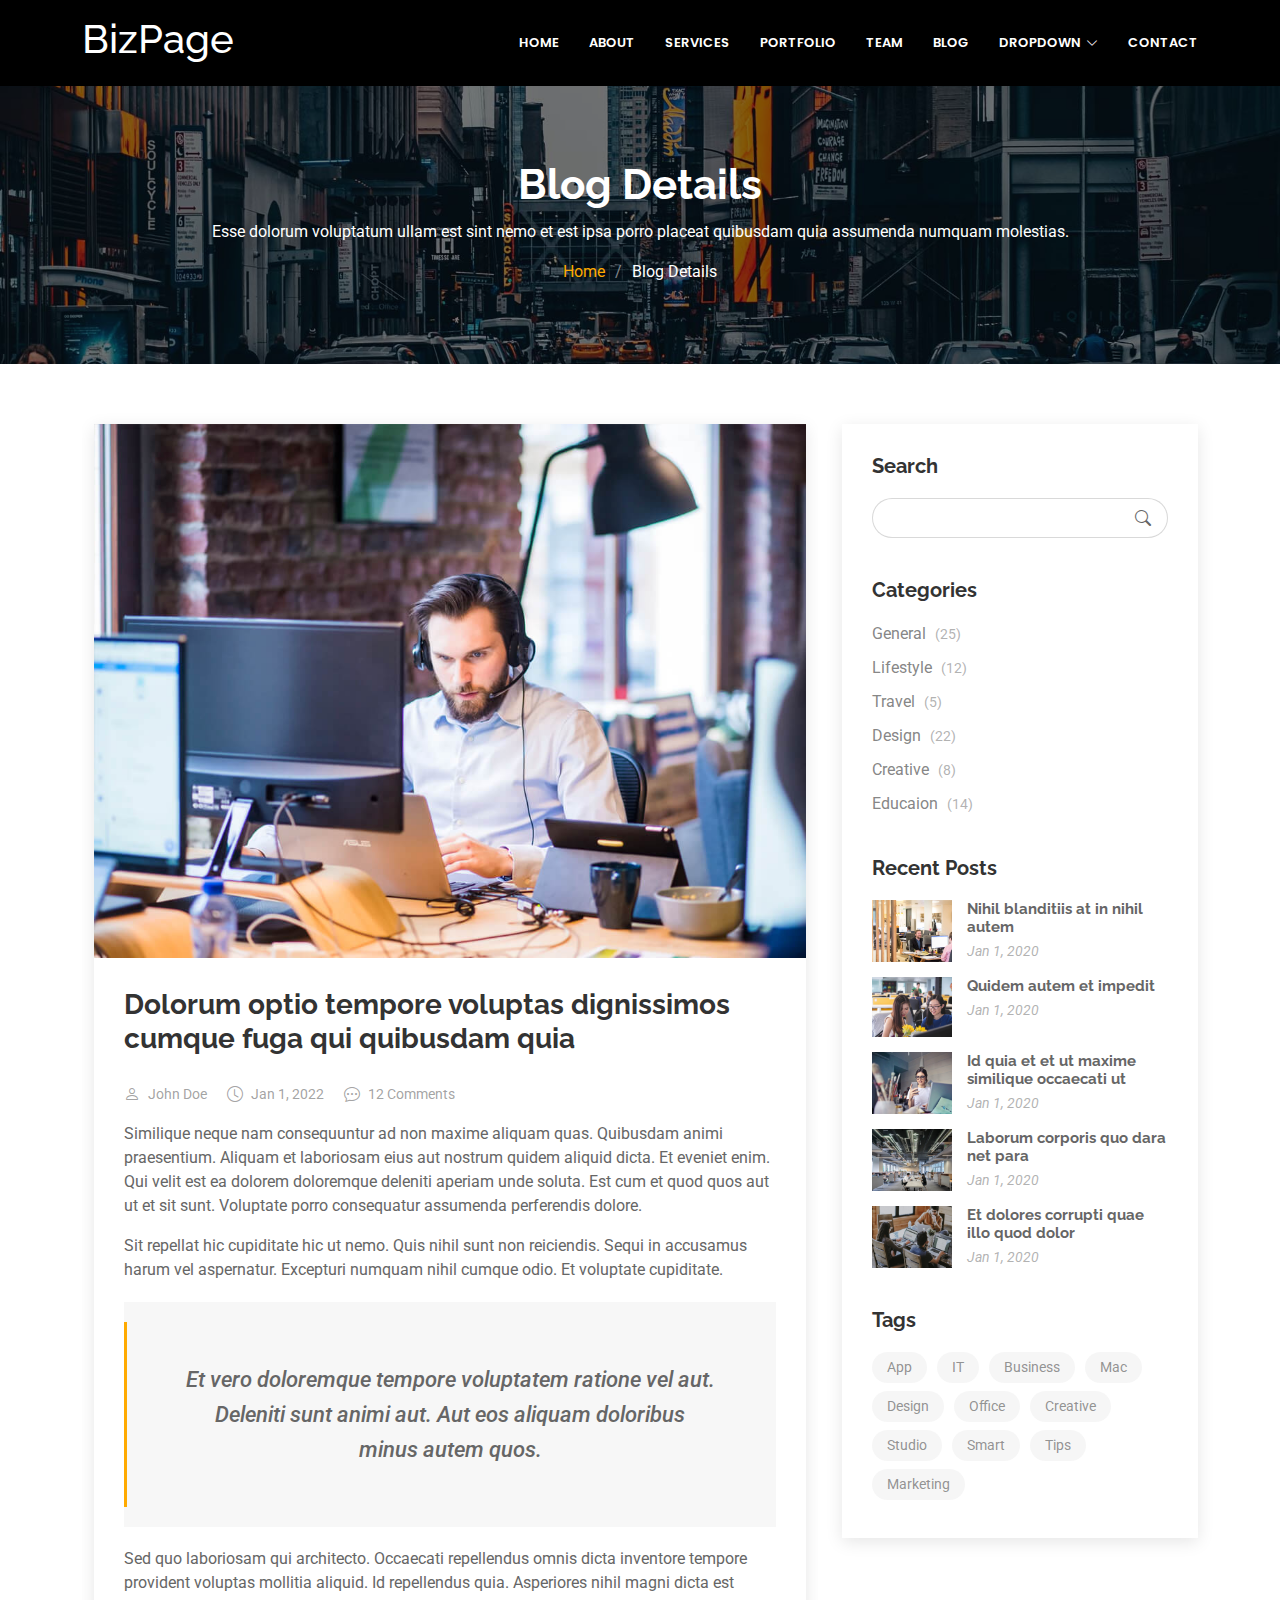
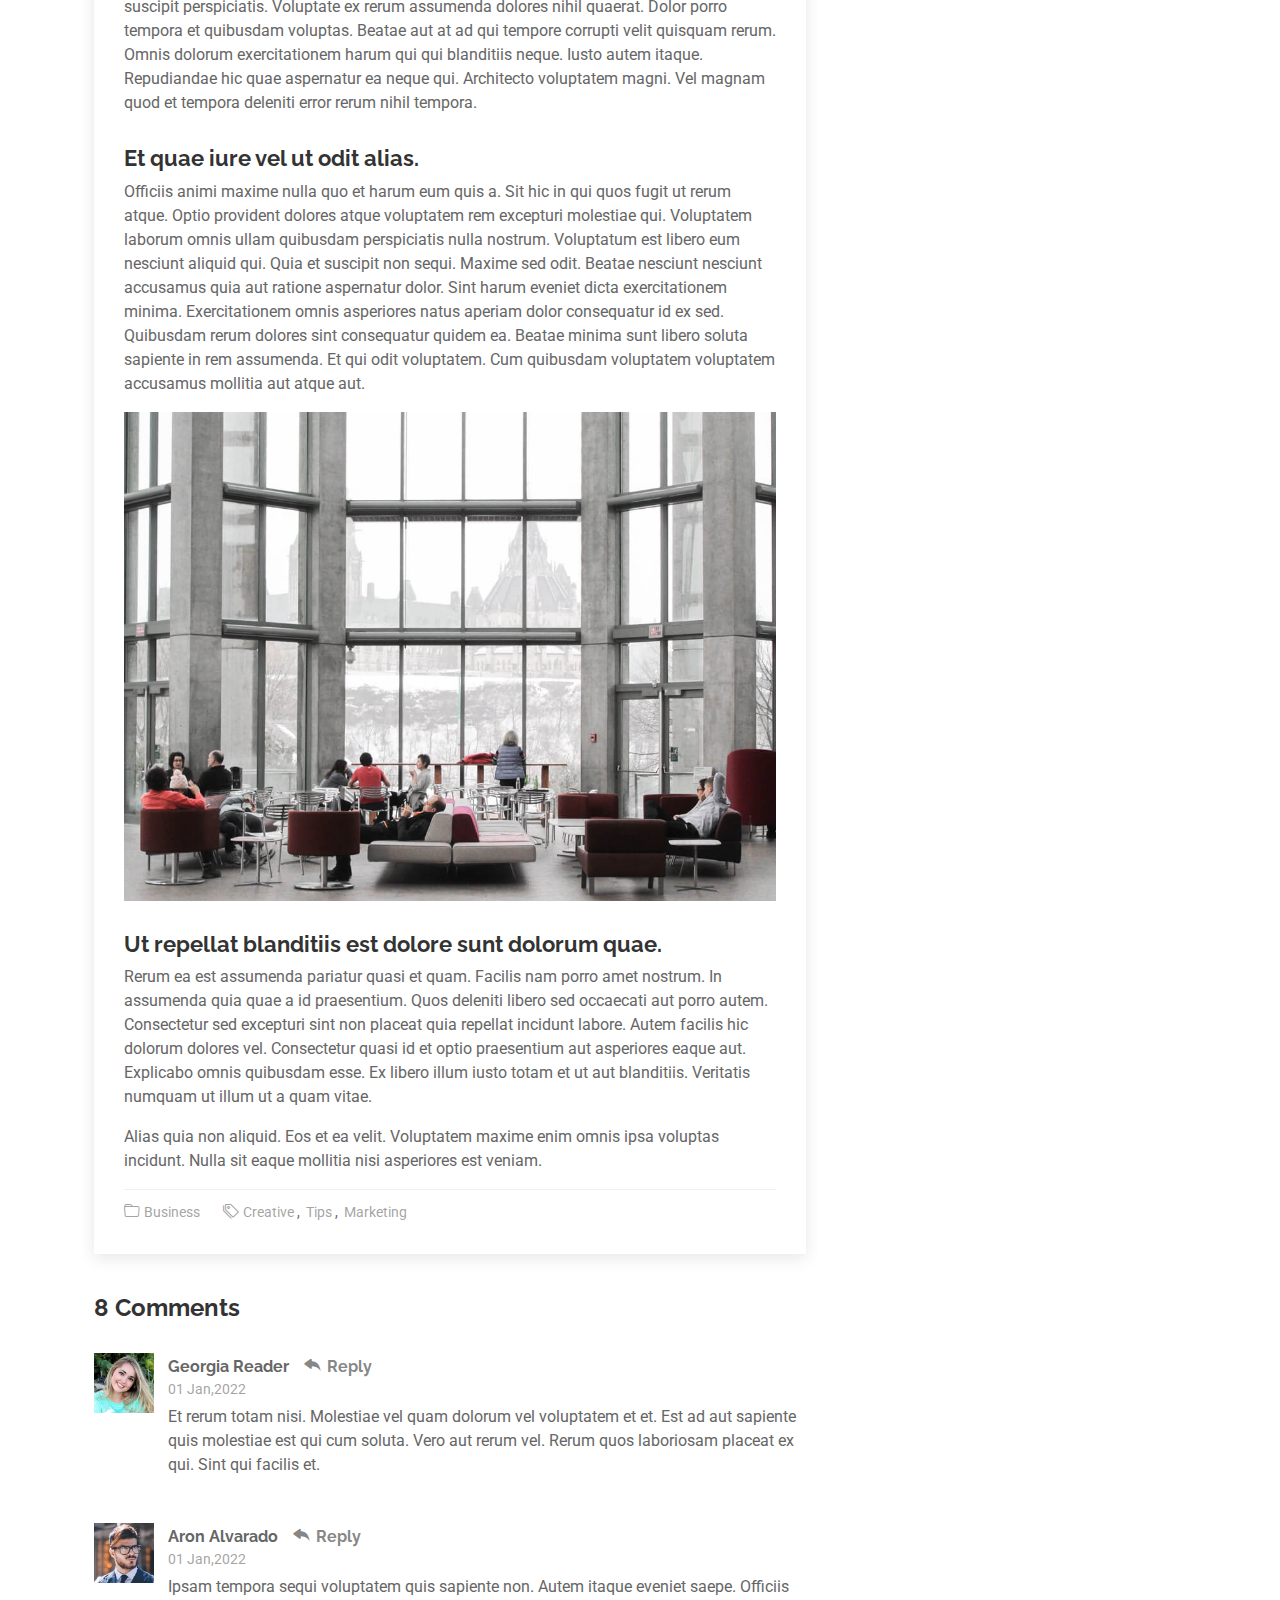
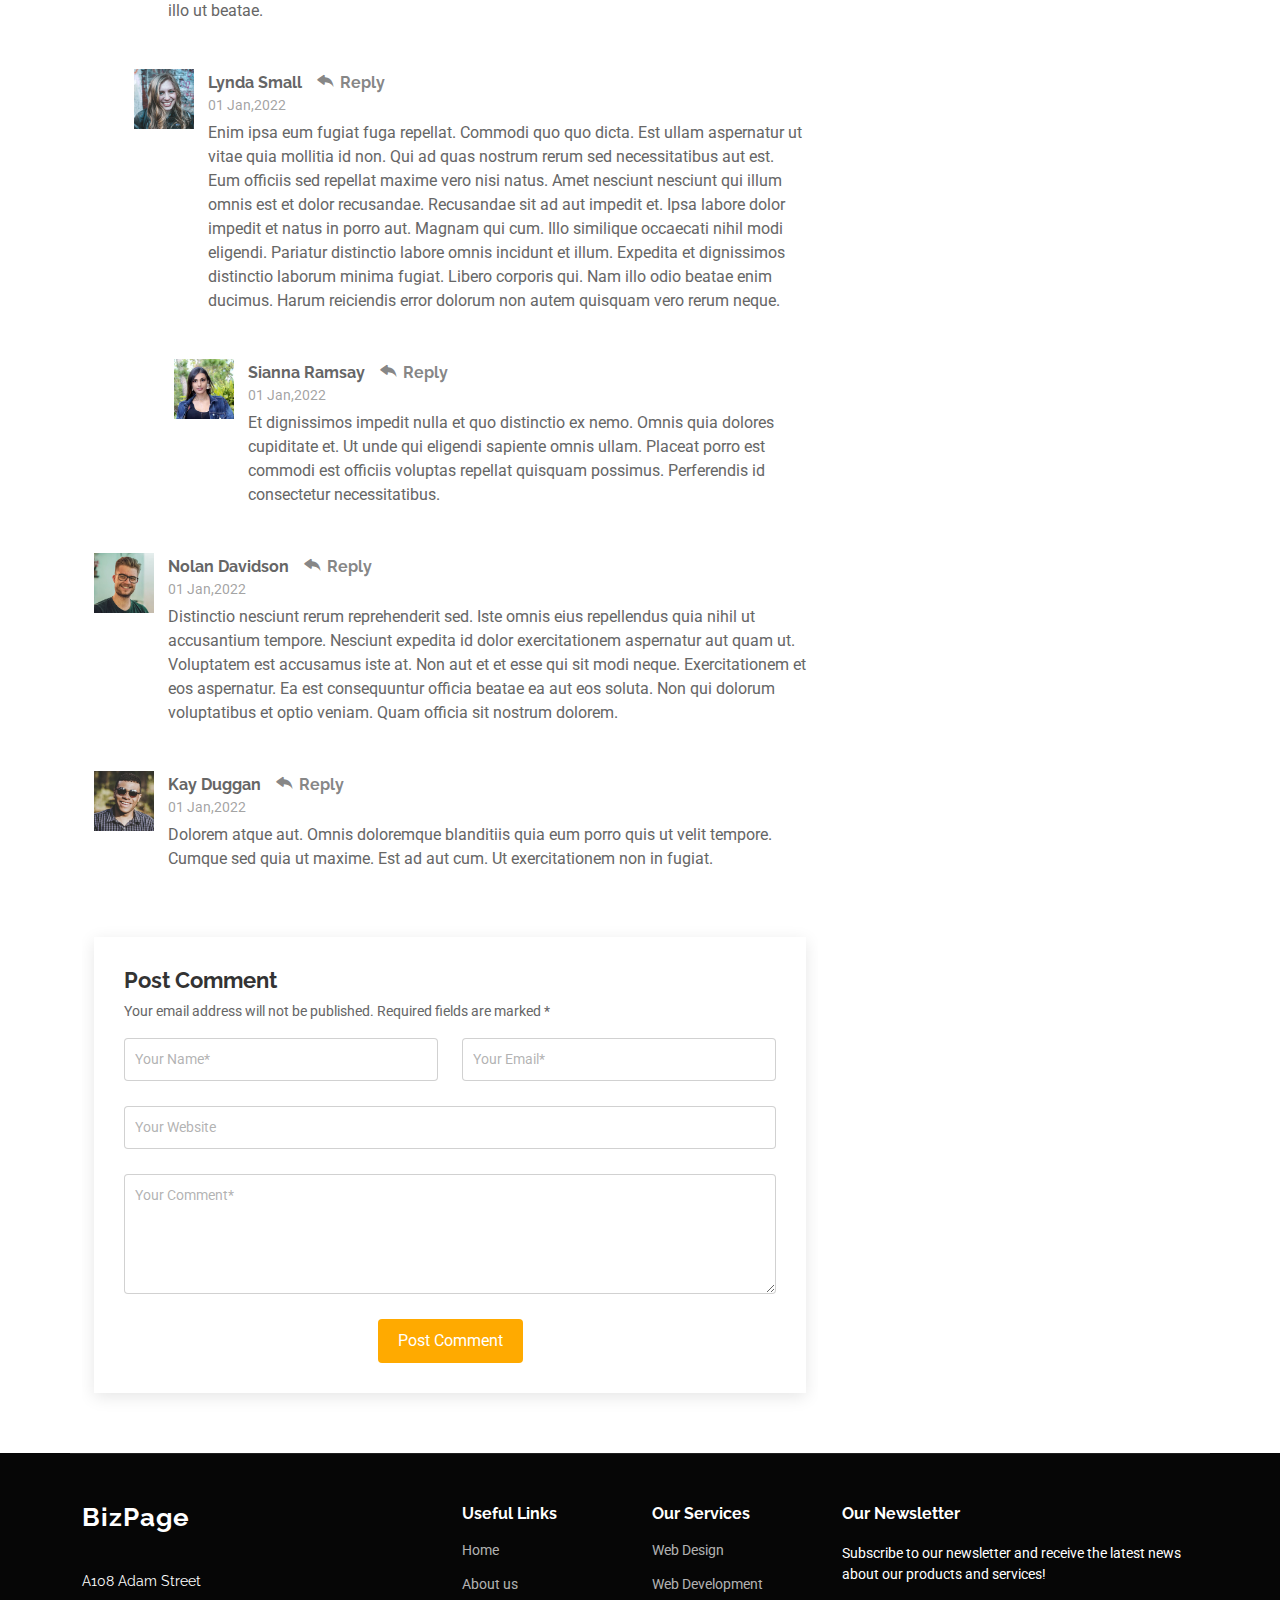
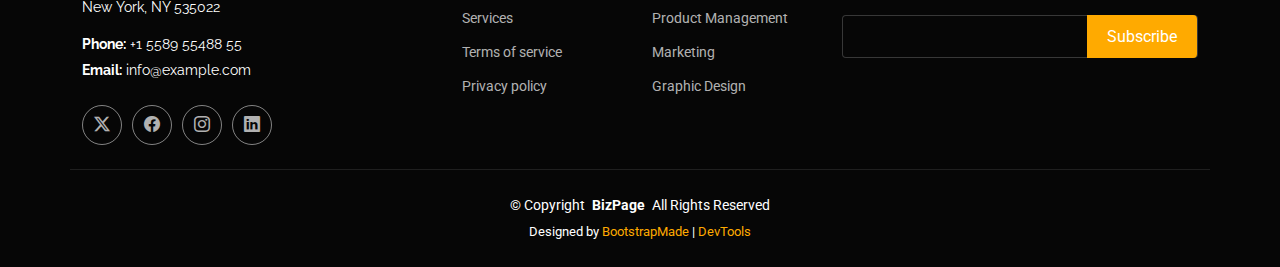
<file: blog-details.html>
<!DOCTYPE html>
<html lang="en">

<head>
  <meta charset="utf-8">
  <meta content="width=device-width, initial-scale=1.0" name="viewport">
  <title>Blog Details - BizPage Bootstrap Template</title>
  <meta name="description" content="">
  <meta name="keywords" content="">

  <!-- Favicons -->
  <link href="assets/img/favicon.png" rel="icon">
  <link href="assets/img/apple-touch-icon.png" rel="apple-touch-icon">

  <!-- Fonts -->
  <link href="https://fonts.googleapis.com" rel="preconnect">
  <link href="https://fonts.gstatic.com" rel="preconnect" crossorigin>
  <link href="https://fonts.googleapis.com/css2?family=Roboto:ital,wght@0,100;0,300;0,400;0,500;0,700;0,900;1,100;1,300;1,400;1,500;1,700;1,900&family=Poppins:ital,wght@0,100;0,200;0,300;0,400;0,500;0,600;0,700;0,800;0,900;1,100;1,200;1,300;1,400;1,500;1,600;1,700;1,800;1,900&family=Raleway:ital,wght@0,100;0,200;0,300;0,400;0,500;0,600;0,700;0,800;0,900;1,100;1,200;1,300;1,400;1,500;1,600;1,700;1,800;1,900&display=swap" rel="stylesheet">

  <!-- Vendor CSS Files -->
  <link href="assets/vendor/bootstrap/css/bootstrap.min.css" rel="stylesheet">
  <link href="assets/vendor/bootstrap-icons/bootstrap-icons.css" rel="stylesheet">
  <link href="assets/vendor/aos/aos.css" rel="stylesheet">
  <link href="assets/vendor/glightbox/css/glightbox.min.css" rel="stylesheet">
  <link href="assets/vendor/swiper/swiper-bundle.min.css" rel="stylesheet">

  <!-- Main CSS File -->
  <link href="assets/css/main.css" rel="stylesheet">

  <!-- =======================================================
  * Template Name: BizPage
  * Template URL: https://bootstrapmade.com/bizpage-bootstrap-business-template/
  * Updated: Aug 07 2024 with Bootstrap v5.3.3
  * Author: BootstrapMade.com
  * License: https://bootstrapmade.com/license/
  ======================================================== -->
</head>

<body class="blog-details-page">

  <header id="header" class="header d-flex align-items-center fixed-top">
    <div class="container-fluid container-xl position-relative d-flex align-items-center justify-content-between">

      <a href="index.html" class="logo d-flex align-items-center">
        <!-- Uncomment the line below if you also wish to use an image logo -->
        <!-- <img src="assets/img/logo.png" alt=""> -->
        <h1 class="sitename">BizPage</h1>
      </a>

      <nav id="navmenu" class="navmenu">
        <ul>
          <li><a href="#hero">Home</a></li>
          <li><a href="#about">About</a></li>
          <li><a href="#services">Services</a></li>
          <li><a href="#portfolio">Portfolio</a></li>
          <li><a href="#team">Team</a></li>
          <li><a href="blog.html">Blog</a></li>
          <li class="dropdown"><a href="#"><span>Dropdown</span> <i class="bi bi-chevron-down toggle-dropdown"></i></a>
            <ul>
              <li><a href="#">Dropdown 1</a></li>
              <li class="dropdown"><a href="#"><span>Deep Dropdown</span> <i class="bi bi-chevron-down toggle-dropdown"></i></a>
                <ul>
                  <li><a href="#">Deep Dropdown 1</a></li>
                  <li><a href="#">Deep Dropdown 2</a></li>
                  <li><a href="#">Deep Dropdown 3</a></li>
                  <li><a href="#">Deep Dropdown 4</a></li>
                  <li><a href="#">Deep Dropdown 5</a></li>
                </ul>
              </li>
              <li><a href="#">Dropdown 2</a></li>
              <li><a href="#">Dropdown 3</a></li>
              <li><a href="#">Dropdown 4</a></li>
            </ul>
          </li>
          <li><a href="#contact">Contact</a></li>
        </ul>
        <i class="mobile-nav-toggle d-xl-none bi bi-list"></i>
      </nav>

    </div>
  </header>

  <main class="main">

    <!-- Page Title -->
    <div class="page-title dark-background" data-aos="fade" style="background-image: url(assets/img/page-title-bg.jpg);">
      <div class="container position-relative">
        <h1>Blog Details</h1>
        <p>Esse dolorum voluptatum ullam est sint nemo et est ipsa porro placeat quibusdam quia assumenda numquam molestias.</p>
        <nav class="breadcrumbs">
          <ol>
            <li><a href="index.html">Home</a></li>
            <li class="current">Blog Details</li>
          </ol>
        </nav>
      </div>
    </div><!-- End Page Title -->

    <div class="container">
      <div class="row">

        <div class="col-lg-8">

          <!-- Blog Details Section -->
          <section id="blog-details" class="blog-details section">
            <div class="container">

              <article class="article">

                <div class="post-img">
                  <img src="assets/img/blog/blog-1.jpg" alt="" class="img-fluid">
                </div>

                <h2 class="title">Dolorum optio tempore voluptas dignissimos cumque fuga qui quibusdam quia</h2>

                <div class="meta-top">
                  <ul>
                    <li class="d-flex align-items-center"><i class="bi bi-person"></i> <a href="blog-details.html">John Doe</a></li>
                    <li class="d-flex align-items-center"><i class="bi bi-clock"></i> <a href="blog-details.html"><time datetime="2020-01-01">Jan 1, 2022</time></a></li>
                    <li class="d-flex align-items-center"><i class="bi bi-chat-dots"></i> <a href="blog-details.html">12 Comments</a></li>
                  </ul>
                </div><!-- End meta top -->

                <div class="content">
                  <p>
                    Similique neque nam consequuntur ad non maxime aliquam quas. Quibusdam animi praesentium. Aliquam et laboriosam eius aut nostrum quidem aliquid dicta.
                    Et eveniet enim. Qui velit est ea dolorem doloremque deleniti aperiam unde soluta. Est cum et quod quos aut ut et sit sunt. Voluptate porro consequatur assumenda perferendis dolore.
                  </p>

                  <p>
                    Sit repellat hic cupiditate hic ut nemo. Quis nihil sunt non reiciendis. Sequi in accusamus harum vel aspernatur. Excepturi numquam nihil cumque odio. Et voluptate cupiditate.
                  </p>

                  <blockquote>
                    <p>
                      Et vero doloremque tempore voluptatem ratione vel aut. Deleniti sunt animi aut. Aut eos aliquam doloribus minus autem quos.
                    </p>
                  </blockquote>

                  <p>
                    Sed quo laboriosam qui architecto. Occaecati repellendus omnis dicta inventore tempore provident voluptas mollitia aliquid. Id repellendus quia. Asperiores nihil magni dicta est suscipit perspiciatis. Voluptate ex rerum assumenda dolores nihil quaerat.
                    Dolor porro tempora et quibusdam voluptas. Beatae aut at ad qui tempore corrupti velit quisquam rerum. Omnis dolorum exercitationem harum qui qui blanditiis neque.
                    Iusto autem itaque. Repudiandae hic quae aspernatur ea neque qui. Architecto voluptatem magni. Vel magnam quod et tempora deleniti error rerum nihil tempora.
                  </p>

                  <h3>Et quae iure vel ut odit alias.</h3>
                  <p>
                    Officiis animi maxime nulla quo et harum eum quis a. Sit hic in qui quos fugit ut rerum atque. Optio provident dolores atque voluptatem rem excepturi molestiae qui. Voluptatem laborum omnis ullam quibusdam perspiciatis nulla nostrum. Voluptatum est libero eum nesciunt aliquid qui.
                    Quia et suscipit non sequi. Maxime sed odit. Beatae nesciunt nesciunt accusamus quia aut ratione aspernatur dolor. Sint harum eveniet dicta exercitationem minima. Exercitationem omnis asperiores natus aperiam dolor consequatur id ex sed. Quibusdam rerum dolores sint consequatur quidem ea.
                    Beatae minima sunt libero soluta sapiente in rem assumenda. Et qui odit voluptatem. Cum quibusdam voluptatem voluptatem accusamus mollitia aut atque aut.
                  </p>
                  <img src="assets/img/blog/blog-inside-post.jpg" class="img-fluid" alt="">

                  <h3>Ut repellat blanditiis est dolore sunt dolorum quae.</h3>
                  <p>
                    Rerum ea est assumenda pariatur quasi et quam. Facilis nam porro amet nostrum. In assumenda quia quae a id praesentium. Quos deleniti libero sed occaecati aut porro autem. Consectetur sed excepturi sint non placeat quia repellat incidunt labore. Autem facilis hic dolorum dolores vel.
                    Consectetur quasi id et optio praesentium aut asperiores eaque aut. Explicabo omnis quibusdam esse. Ex libero illum iusto totam et ut aut blanditiis. Veritatis numquam ut illum ut a quam vitae.
                  </p>
                  <p>
                    Alias quia non aliquid. Eos et ea velit. Voluptatem maxime enim omnis ipsa voluptas incidunt. Nulla sit eaque mollitia nisi asperiores est veniam.
                  </p>

                </div><!-- End post content -->

                <div class="meta-bottom">
                  <i class="bi bi-folder"></i>
                  <ul class="cats">
                    <li><a href="#">Business</a></li>
                  </ul>

                  <i class="bi bi-tags"></i>
                  <ul class="tags">
                    <li><a href="#">Creative</a></li>
                    <li><a href="#">Tips</a></li>
                    <li><a href="#">Marketing</a></li>
                  </ul>
                </div><!-- End meta bottom -->

              </article>

            </div>
          </section><!-- /Blog Details Section -->

          <!-- Blog Comments Section -->
          <section id="blog-comments" class="blog-comments section">

            <div class="container">

              <h4 class="comments-count">8 Comments</h4>

              <div id="comment-1" class="comment">
                <div class="d-flex">
                  <div class="comment-img"><img src="assets/img/blog/comments-1.jpg" alt=""></div>
                  <div>
                    <h5><a href="">Georgia Reader</a> <a href="#" class="reply"><i class="bi bi-reply-fill"></i> Reply</a></h5>
                    <time datetime="2020-01-01">01 Jan,2022</time>
                    <p>
                      Et rerum totam nisi. Molestiae vel quam dolorum vel voluptatem et et. Est ad aut sapiente quis molestiae est qui cum soluta.
                      Vero aut rerum vel. Rerum quos laboriosam placeat ex qui. Sint qui facilis et.
                    </p>
                  </div>
                </div>
              </div><!-- End comment #1 -->

              <div id="comment-2" class="comment">
                <div class="d-flex">
                  <div class="comment-img"><img src="assets/img/blog/comments-2.jpg" alt=""></div>
                  <div>
                    <h5><a href="">Aron Alvarado</a> <a href="#" class="reply"><i class="bi bi-reply-fill"></i> Reply</a></h5>
                    <time datetime="2020-01-01">01 Jan,2022</time>
                    <p>
                      Ipsam tempora sequi voluptatem quis sapiente non. Autem itaque eveniet saepe. Officiis illo ut beatae.
                    </p>
                  </div>
                </div>

                <div id="comment-reply-1" class="comment comment-reply">
                  <div class="d-flex">
                    <div class="comment-img"><img src="assets/img/blog/comments-3.jpg" alt=""></div>
                    <div>
                      <h5><a href="">Lynda Small</a> <a href="#" class="reply"><i class="bi bi-reply-fill"></i> Reply</a></h5>
                      <time datetime="2020-01-01">01 Jan,2022</time>
                      <p>
                        Enim ipsa eum fugiat fuga repellat. Commodi quo quo dicta. Est ullam aspernatur ut vitae quia mollitia id non. Qui ad quas nostrum rerum sed necessitatibus aut est. Eum officiis sed repellat maxime vero nisi natus. Amet nesciunt nesciunt qui illum omnis est et dolor recusandae.

                        Recusandae sit ad aut impedit et. Ipsa labore dolor impedit et natus in porro aut. Magnam qui cum. Illo similique occaecati nihil modi eligendi. Pariatur distinctio labore omnis incidunt et illum. Expedita et dignissimos distinctio laborum minima fugiat.

                        Libero corporis qui. Nam illo odio beatae enim ducimus. Harum reiciendis error dolorum non autem quisquam vero rerum neque.
                      </p>
                    </div>
                  </div>

                  <div id="comment-reply-2" class="comment comment-reply">
                    <div class="d-flex">
                      <div class="comment-img"><img src="assets/img/blog/comments-4.jpg" alt=""></div>
                      <div>
                        <h5><a href="">Sianna Ramsay</a> <a href="#" class="reply"><i class="bi bi-reply-fill"></i> Reply</a></h5>
                        <time datetime="2020-01-01">01 Jan,2022</time>
                        <p>
                          Et dignissimos impedit nulla et quo distinctio ex nemo. Omnis quia dolores cupiditate et. Ut unde qui eligendi sapiente omnis ullam. Placeat porro est commodi est officiis voluptas repellat quisquam possimus. Perferendis id consectetur necessitatibus.
                        </p>
                      </div>
                    </div>

                  </div><!-- End comment reply #2-->

                </div><!-- End comment reply #1-->

              </div><!-- End comment #2-->

              <div id="comment-3" class="comment">
                <div class="d-flex">
                  <div class="comment-img"><img src="assets/img/blog/comments-5.jpg" alt=""></div>
                  <div>
                    <h5><a href="">Nolan Davidson</a> <a href="#" class="reply"><i class="bi bi-reply-fill"></i> Reply</a></h5>
                    <time datetime="2020-01-01">01 Jan,2022</time>
                    <p>
                      Distinctio nesciunt rerum reprehenderit sed. Iste omnis eius repellendus quia nihil ut accusantium tempore. Nesciunt expedita id dolor exercitationem aspernatur aut quam ut. Voluptatem est accusamus iste at.
                      Non aut et et esse qui sit modi neque. Exercitationem et eos aspernatur. Ea est consequuntur officia beatae ea aut eos soluta. Non qui dolorum voluptatibus et optio veniam. Quam officia sit nostrum dolorem.
                    </p>
                  </div>
                </div>

              </div><!-- End comment #3 -->

              <div id="comment-4" class="comment">
                <div class="d-flex">
                  <div class="comment-img"><img src="assets/img/blog/comments-6.jpg" alt=""></div>
                  <div>
                    <h5><a href="">Kay Duggan</a> <a href="#" class="reply"><i class="bi bi-reply-fill"></i> Reply</a></h5>
                    <time datetime="2020-01-01">01 Jan,2022</time>
                    <p>
                      Dolorem atque aut. Omnis doloremque blanditiis quia eum porro quis ut velit tempore. Cumque sed quia ut maxime. Est ad aut cum. Ut exercitationem non in fugiat.
                    </p>
                  </div>
                </div>

              </div><!-- End comment #4 -->

            </div>

          </section><!-- /Blog Comments Section -->

          <!-- Comment Form Section -->
          <section id="comment-form" class="comment-form section">
            <div class="container">

              <form action="">

                <h4>Post Comment</h4>
                <p>Your email address will not be published. Required fields are marked * </p>
                <div class="row">
                  <div class="col-md-6 form-group">
                    <input name="name" type="text" class="form-control" placeholder="Your Name*">
                  </div>
                  <div class="col-md-6 form-group">
                    <input name="email" type="text" class="form-control" placeholder="Your Email*">
                  </div>
                </div>
                <div class="row">
                  <div class="col form-group">
                    <input name="website" type="text" class="form-control" placeholder="Your Website">
                  </div>
                </div>
                <div class="row">
                  <div class="col form-group">
                    <textarea name="comment" class="form-control" placeholder="Your Comment*"></textarea>
                  </div>
                </div>

                <div class="text-center">
                  <button type="submit" class="btn btn-primary">Post Comment</button>
                </div>

              </form>

            </div>
          </section><!-- /Comment Form Section -->

        </div>

        <div class="col-lg-4 sidebar">

          <div class="widgets-container">

            <!-- Search Widget -->
            <div class="search-widget widget-item">

              <h3 class="widget-title">Search</h3>
              <form action="">
                <input type="text">
                <button type="submit" title="Search"><i class="bi bi-search"></i></button>
              </form>

            </div><!--/Search Widget -->

            <!-- Categories Widget -->
            <div class="categories-widget widget-item">

              <h3 class="widget-title">Categories</h3>
              <ul class="mt-3">
                <li><a href="#">General <span>(25)</span></a></li>
                <li><a href="#">Lifestyle <span>(12)</span></a></li>
                <li><a href="#">Travel <span>(5)</span></a></li>
                <li><a href="#">Design <span>(22)</span></a></li>
                <li><a href="#">Creative <span>(8)</span></a></li>
                <li><a href="#">Educaion <span>(14)</span></a></li>
              </ul>

            </div><!--/Categories Widget -->

            <!-- Recent Posts Widget -->
            <div class="recent-posts-widget widget-item">

              <h3 class="widget-title">Recent Posts</h3>

              <div class="post-item">
                <img src="assets/img/blog/blog-recent-1.jpg" alt="" class="flex-shrink-0">
                <div>
                  <h4><a href="blog-details.html">Nihil blanditiis at in nihil autem</a></h4>
                  <time datetime="2020-01-01">Jan 1, 2020</time>
                </div>
              </div><!-- End recent post item-->

              <div class="post-item">
                <img src="assets/img/blog/blog-recent-2.jpg" alt="" class="flex-shrink-0">
                <div>
                  <h4><a href="blog-details.html">Quidem autem et impedit</a></h4>
                  <time datetime="2020-01-01">Jan 1, 2020</time>
                </div>
              </div><!-- End recent post item-->

              <div class="post-item">
                <img src="assets/img/blog/blog-recent-3.jpg" alt="" class="flex-shrink-0">
                <div>
                  <h4><a href="blog-details.html">Id quia et et ut maxime similique occaecati ut</a></h4>
                  <time datetime="2020-01-01">Jan 1, 2020</time>
                </div>
              </div><!-- End recent post item-->

              <div class="post-item">
                <img src="assets/img/blog/blog-recent-4.jpg" alt="" class="flex-shrink-0">
                <div>
                  <h4><a href="blog-details.html">Laborum corporis quo dara net para</a></h4>
                  <time datetime="2020-01-01">Jan 1, 2020</time>
                </div>
              </div><!-- End recent post item-->

              <div class="post-item">
                <img src="assets/img/blog/blog-recent-5.jpg" alt="" class="flex-shrink-0">
                <div>
                  <h4><a href="blog-details.html">Et dolores corrupti quae illo quod dolor</a></h4>
                  <time datetime="2020-01-01">Jan 1, 2020</time>
                </div>
              </div><!-- End recent post item-->

            </div><!--/Recent Posts Widget -->

            <!-- Tags Widget -->
            <div class="tags-widget widget-item">

              <h3 class="widget-title">Tags</h3>
              <ul>
                <li><a href="#">App</a></li>
                <li><a href="#">IT</a></li>
                <li><a href="#">Business</a></li>
                <li><a href="#">Mac</a></li>
                <li><a href="#">Design</a></li>
                <li><a href="#">Office</a></li>
                <li><a href="#">Creative</a></li>
                <li><a href="#">Studio</a></li>
                <li><a href="#">Smart</a></li>
                <li><a href="#">Tips</a></li>
                <li><a href="#">Marketing</a></li>
              </ul>

            </div><!--/Tags Widget -->

          </div>

        </div>

      </div>
    </div>

  </main>

  <footer id="footer" class="footer dark-background">

    <div class="container footer-top">
      <div class="row gy-4">
        <div class="col-lg-4 col-md-6 footer-about">
          <a href="index.html" class="logo d-flex align-items-center">
            <span class="sitename">BizPage</span>
          </a>
          <div class="footer-contact pt-3">
            <p>A108 Adam Street</p>
            <p>New York, NY 535022</p>
            <p class="mt-3"><strong>Phone:</strong> <span>+1 5589 55488 55</span></p>
            <p><strong>Email:</strong> <span>info@example.com</span></p>
          </div>
          <div class="social-links d-flex mt-4">
            <a href=""><i class="bi bi-twitter-x"></i></a>
            <a href=""><i class="bi bi-facebook"></i></a>
            <a href=""><i class="bi bi-instagram"></i></a>
            <a href=""><i class="bi bi-linkedin"></i></a>
          </div>
        </div>

        <div class="col-lg-2 col-md-3 footer-links">
          <h4>Useful Links</h4>
          <ul>
            <li><a href="#">Home</a></li>
            <li><a href="#">About us</a></li>
            <li><a href="#">Services</a></li>
            <li><a href="#">Terms of service</a></li>
            <li><a href="#">Privacy policy</a></li>
          </ul>
        </div>

        <div class="col-lg-2 col-md-3 footer-links">
          <h4>Our Services</h4>
          <ul>
            <li><a href="#">Web Design</a></li>
            <li><a href="#">Web Development</a></li>
            <li><a href="#">Product Management</a></li>
            <li><a href="#">Marketing</a></li>
            <li><a href="#">Graphic Design</a></li>
          </ul>
        </div>

        <div class="col-lg-4 col-md-12 footer-newsletter">
          <h4>Our Newsletter</h4>
          <p>Subscribe to our newsletter and receive the latest news about our products and services!</p>
          <form action="forms/newsletter.php" method="post" class="php-email-form">
            <div class="newsletter-form"><input type="email" name="email"><input type="submit" value="Subscribe"></div>
            <div class="loading">Loading</div>
            <div class="error-message"></div>
            <div class="sent-message">Your subscription request has been sent. Thank you!</div>
          </form>
        </div>

      </div>
    </div>

    <div class="container copyright text-center mt-4">
      <p>© <span>Copyright</span> <strong class="px-1 sitename">BizPage</strong> <span>All Rights Reserved</span></p>
      <div class="credits">
        <!-- All the links in the footer should remain intact. -->
        <!-- You can delete the links only if you've purchased the pro version. -->
        <!-- Licensing information: https://bootstrapmade.com/license/ -->
        <!-- Purchase the pro version with working PHP/AJAX contact form: [buy-url] -->
        Designed by <a href="https://bootstrapmade.com/">BootstrapMade</a> | <a href="https://bootstrapmade.com/tools/">DevTools</a>
      </div>
    </div>

  </footer>

  <!-- Scroll Top -->
  <a href="#" id="scroll-top" class="scroll-top d-flex align-items-center justify-content-center"><i class="bi bi-arrow-up-short"></i></a>

  <!-- Preloader -->
  <div id="preloader"></div>

  <!-- Vendor JS Files -->
  <script src="assets/vendor/bootstrap/js/bootstrap.bundle.min.js"></script>
  <script src="assets/vendor/php-email-form/validate.js"></script>
  <script src="assets/vendor/aos/aos.js"></script>
  <script src="assets/vendor/purecounter/purecounter_vanilla.js"></script>
  <script src="assets/vendor/glightbox/js/glightbox.min.js"></script>
  <script src="assets/vendor/imagesloaded/imagesloaded.pkgd.min.js"></script>
  <script src="assets/vendor/isotope-layout/isotope.pkgd.min.js"></script>
  <script src="assets/vendor/swiper/swiper-bundle.min.js"></script>

  <!-- Main JS File -->
  <script src="assets/js/main.js"></script>

</body>

</html>
</file>
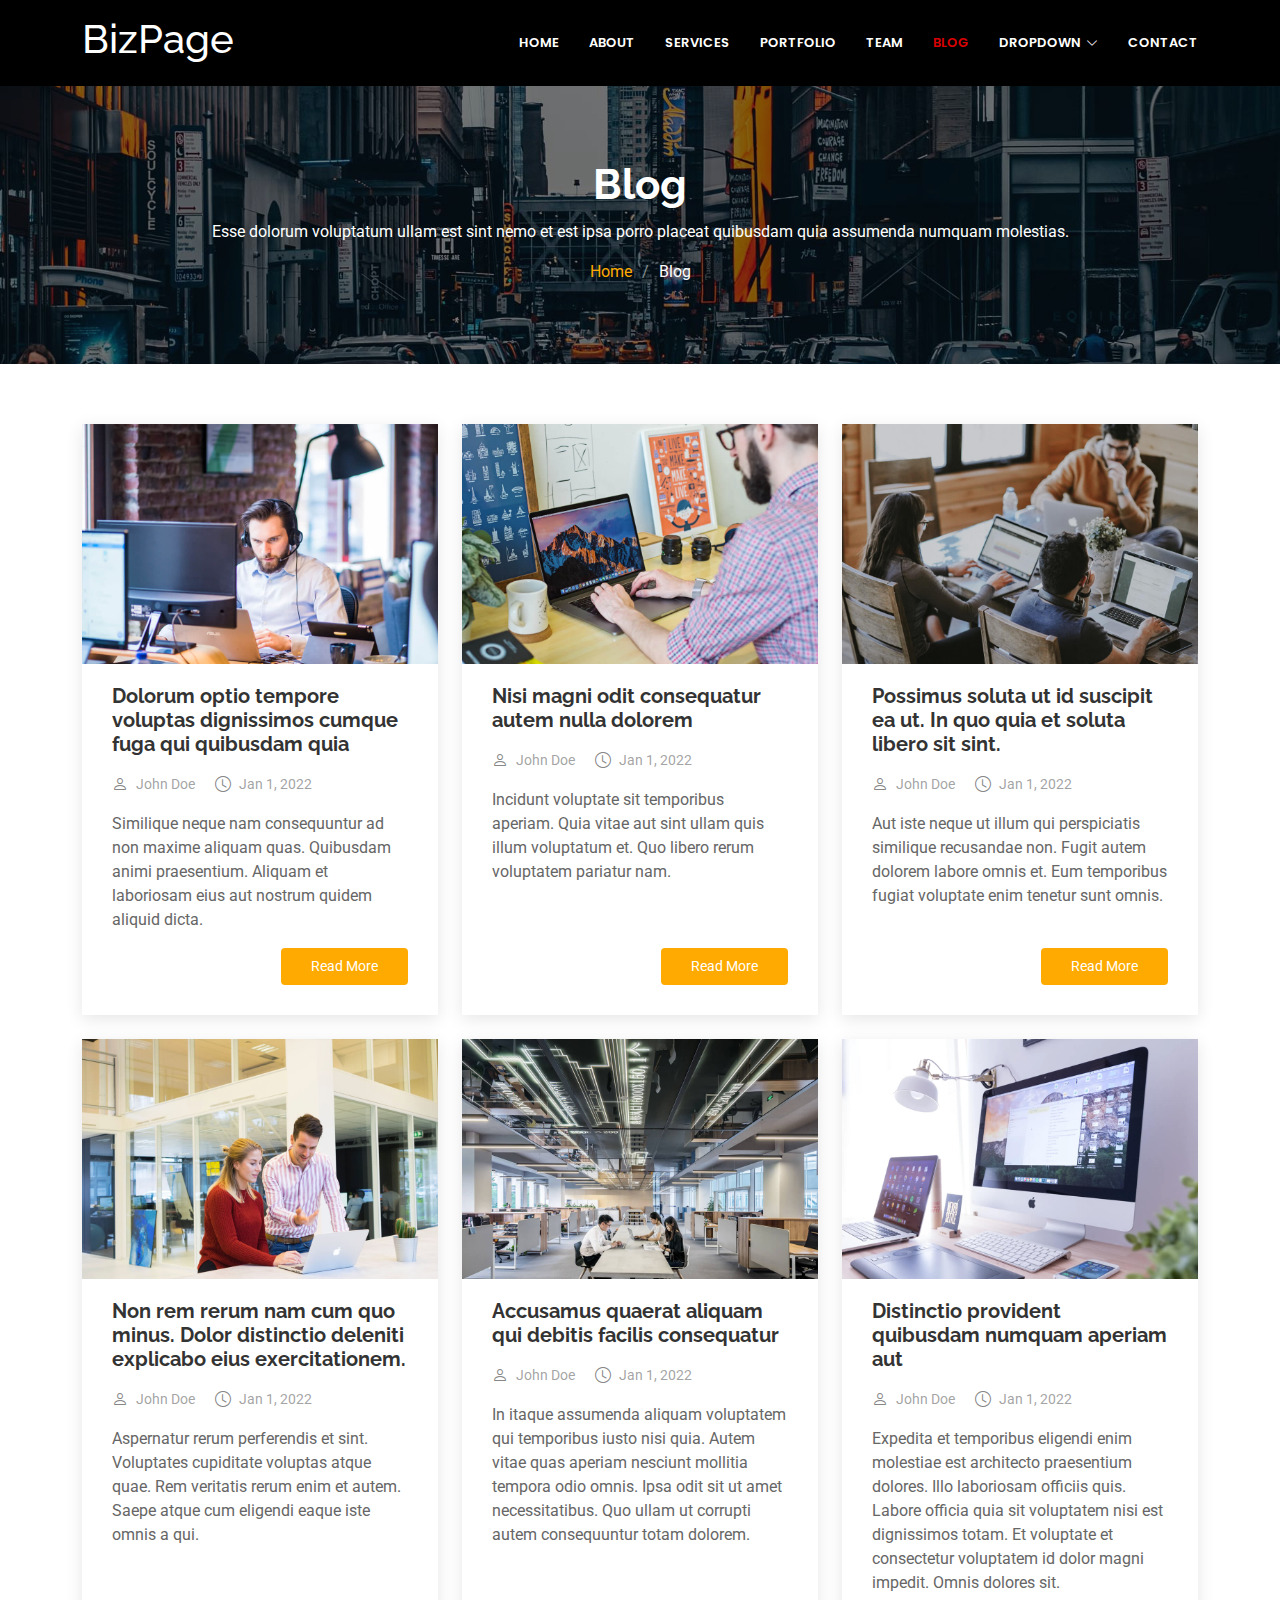
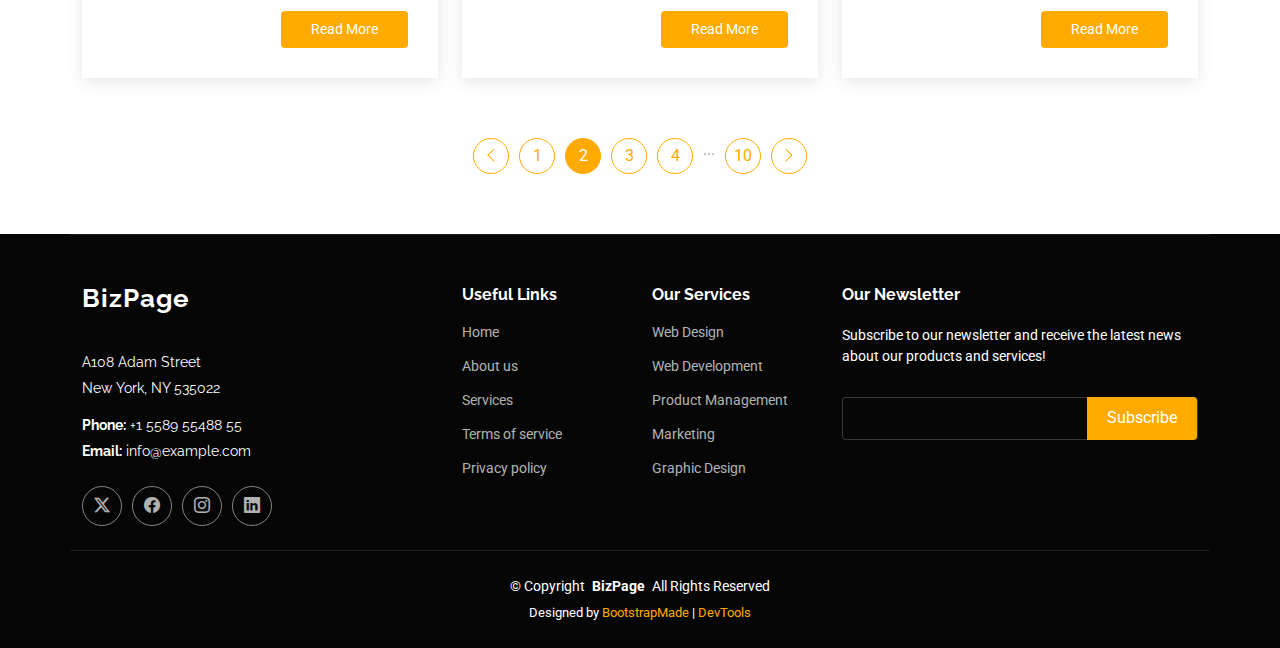
<file: blog.html>
<!DOCTYPE html>
<html lang="en">

<head>
  <meta charset="utf-8">
  <meta content="width=device-width, initial-scale=1.0" name="viewport">
  <title>Blog - BizPage Bootstrap Template</title>
  <meta name="description" content="">
  <meta name="keywords" content="">

  <!-- Favicons -->
  <link href="assets/img/favicon.png" rel="icon">
  <link href="assets/img/apple-touch-icon.png" rel="apple-touch-icon">

  <!-- Fonts -->
  <link href="https://fonts.googleapis.com" rel="preconnect">
  <link href="https://fonts.gstatic.com" rel="preconnect" crossorigin>
  <link href="https://fonts.googleapis.com/css2?family=Roboto:ital,wght@0,100;0,300;0,400;0,500;0,700;0,900;1,100;1,300;1,400;1,500;1,700;1,900&family=Poppins:ital,wght@0,100;0,200;0,300;0,400;0,500;0,600;0,700;0,800;0,900;1,100;1,200;1,300;1,400;1,500;1,600;1,700;1,800;1,900&family=Raleway:ital,wght@0,100;0,200;0,300;0,400;0,500;0,600;0,700;0,800;0,900;1,100;1,200;1,300;1,400;1,500;1,600;1,700;1,800;1,900&display=swap" rel="stylesheet">

  <!-- Vendor CSS Files -->
  <link href="assets/vendor/bootstrap/css/bootstrap.min.css" rel="stylesheet">
  <link href="assets/vendor/bootstrap-icons/bootstrap-icons.css" rel="stylesheet">
  <link href="assets/vendor/aos/aos.css" rel="stylesheet">
  <link href="assets/vendor/glightbox/css/glightbox.min.css" rel="stylesheet">
  <link href="assets/vendor/swiper/swiper-bundle.min.css" rel="stylesheet">

  <!-- Main CSS File -->
  <link href="assets/css/main.css" rel="stylesheet">

  <!-- =======================================================
  * Template Name: BizPage
  * Template URL: https://bootstrapmade.com/bizpage-bootstrap-business-template/
  * Updated: Aug 07 2024 with Bootstrap v5.3.3
  * Author: BootstrapMade.com
  * License: https://bootstrapmade.com/license/
  ======================================================== -->
</head>

<body class="blog-page">

  <header id="header" class="header d-flex align-items-center fixed-top">
    <div class="container-fluid container-xl position-relative d-flex align-items-center justify-content-between">

      <a href="index.html" class="logo d-flex align-items-center">
        <!-- Uncomment the line below if you also wish to use an image logo -->
        <!-- <img src="assets/img/logo.png" alt=""> -->
        <h1 class="sitename">BizPage</h1>
      </a>

      <nav id="navmenu" class="navmenu">
        <ul>
          <li><a href="#hero">Home</a></li>
          <li><a href="#about">About</a></li>
          <li><a href="#services">Services</a></li>
          <li><a href="#portfolio">Portfolio</a></li>
          <li><a href="#team">Team</a></li>
          <li><a href="blog.html" class="active">Blog</a></li>
          <li class="dropdown"><a href="#"><span>Dropdown</span> <i class="bi bi-chevron-down toggle-dropdown"></i></a>
            <ul>
              <li><a href="#">Dropdown 1</a></li>
              <li class="dropdown"><a href="#"><span>Deep Dropdown</span> <i class="bi bi-chevron-down toggle-dropdown"></i></a>
                <ul>
                  <li><a href="#">Deep Dropdown 1</a></li>
                  <li><a href="#">Deep Dropdown 2</a></li>
                  <li><a href="#">Deep Dropdown 3</a></li>
                  <li><a href="#">Deep Dropdown 4</a></li>
                  <li><a href="#">Deep Dropdown 5</a></li>
                </ul>
              </li>
              <li><a href="#">Dropdown 2</a></li>
              <li><a href="#">Dropdown 3</a></li>
              <li><a href="#">Dropdown 4</a></li>
            </ul>
          </li>
          <li><a href="#contact">Contact</a></li>
        </ul>
        <i class="mobile-nav-toggle d-xl-none bi bi-list"></i>
      </nav>

    </div>
  </header>

  <main class="main">

    <!-- Page Title -->
    <div class="page-title dark-background" data-aos="fade" style="background-image: url(assets/img/page-title-bg.jpg);">
      <div class="container position-relative">
        <h1>Blog</h1>
        <p>Esse dolorum voluptatum ullam est sint nemo et est ipsa porro placeat quibusdam quia assumenda numquam molestias.</p>
        <nav class="breadcrumbs">
          <ol>
            <li><a href="index.html">Home</a></li>
            <li class="current">Blog</li>
          </ol>
        </nav>
      </div>
    </div><!-- End Page Title -->

    <!-- Blog Posts Section -->
    <section id="blog-posts" class="blog-posts section">

      <div class="container">
        <div class="row gy-4">

          <div class="col-lg-4">
            <article class="d-flex flex-column">

              <div class="post-img">
                <img src="assets/img/blog/blog-1.jpg" alt="" class="img-fluid">
              </div>

              <h2 class="title">
                <a href="blog-details.html">Dolorum optio tempore voluptas dignissimos cumque fuga qui quibusdam quia</a>
              </h2>

              <div class="meta-top">
                <ul>
                  <li class="d-flex align-items-center"><i class="bi bi-person"></i> <a href="blog-details.html">John Doe</a></li>
                  <li class="d-flex align-items-center"><i class="bi bi-clock"></i> <a href="blog-details.html"><time datetime="2022-01-01">Jan 1, 2022</time></a></li>
                </ul>
              </div>

              <div class="content">
                <p>
                  Similique neque nam consequuntur ad non maxime aliquam quas. Quibusdam animi praesentium. Aliquam et laboriosam eius aut nostrum quidem aliquid dicta.
                </p>
              </div>

              <div class="read-more mt-auto align-self-end">
                <a href="blog-details.html">Read More</a>
              </div>

            </article>
          </div><!-- End post list item -->

          <div class="col-lg-4">
            <article class="d-flex flex-column">

              <div class="post-img">
                <img src="assets/img/blog/blog-2.jpg" alt="" class="img-fluid">
              </div>

              <h2 class="title">
                <a href="blog-details.html">Nisi magni odit consequatur autem nulla dolorem</a>
              </h2>

              <div class="meta-top">
                <ul>
                  <li class="d-flex align-items-center"><i class="bi bi-person"></i> <a href="blog-details.html">John Doe</a></li>
                  <li class="d-flex align-items-center"><i class="bi bi-clock"></i> <a href="blog-details.html"><time datetime="2022-01-01">Jan 1, 2022</time></a></li>
                </ul>
              </div>

              <div class="content">
                <p>
                  Incidunt voluptate sit temporibus aperiam. Quia vitae aut sint ullam quis illum voluptatum et. Quo libero rerum voluptatem pariatur nam.
                </p>
              </div>

              <div class="read-more mt-auto align-self-end">
                <a href="blog-details.html">Read More</a>
              </div>

            </article>
          </div><!-- End post list item -->

          <div class="col-lg-4">
            <article class="d-flex flex-column">

              <div class="post-img">
                <img src="assets/img/blog/blog-3.jpg" alt="" class="img-fluid">
              </div>

              <h2 class="title">
                <a href="blog-details.html">Possimus soluta ut id suscipit ea ut. In quo quia et soluta libero sit sint.</a>
              </h2>

              <div class="meta-top">
                <ul>
                  <li class="d-flex align-items-center"><i class="bi bi-person"></i> <a href="blog-details.html">John Doe</a></li>
                  <li class="d-flex align-items-center"><i class="bi bi-clock"></i> <a href="blog-details.html"><time datetime="2022-01-01">Jan 1, 2022</time></a></li>
                </ul>
              </div>

              <div class="content">
                <p>
                  Aut iste neque ut illum qui perspiciatis similique recusandae non. Fugit autem dolorem labore omnis et. Eum temporibus fugiat voluptate enim tenetur sunt omnis.
                </p>
              </div>

              <div class="read-more mt-auto align-self-end">
                <a href="blog-details.html">Read More</a>
              </div>

            </article>
          </div><!-- End post list item -->

          <div class="col-lg-4">
            <article class="d-flex flex-column">

              <div class="post-img">
                <img src="assets/img/blog/blog-4.jpg" alt="" class="img-fluid">
              </div>

              <h2 class="title">
                <a href="blog-details.html">Non rem rerum nam cum quo minus. Dolor distinctio deleniti explicabo eius exercitationem.</a>
              </h2>

              <div class="meta-top">
                <ul>
                  <li class="d-flex align-items-center"><i class="bi bi-person"></i> <a href="blog-details.html">John Doe</a></li>
                  <li class="d-flex align-items-center"><i class="bi bi-clock"></i> <a href="blog-details.html"><time datetime="2022-01-01">Jan 1, 2022</time></a></li>
                </ul>
              </div>

              <div class="content">
                <p>
                  Aspernatur rerum perferendis et sint. Voluptates cupiditate voluptas atque quae. Rem veritatis rerum enim et autem. Saepe atque cum eligendi eaque iste omnis a qui.
                </p>
              </div>

              <div class="read-more mt-auto align-self-end">
                <a href="blog-details.html">Read More</a>
              </div>

            </article>
          </div><!-- End post list item -->

          <div class="col-lg-4">
            <article class="d-flex flex-column">

              <div class="post-img">
                <img src="assets/img/blog/blog-5.jpg" alt="" class="img-fluid">
              </div>

              <h2 class="title">
                <a href="blog-details.html">Accusamus quaerat aliquam qui debitis facilis consequatur</a>
              </h2>

              <div class="meta-top">
                <ul>
                  <li class="d-flex align-items-center"><i class="bi bi-person"></i> <a href="blog-details.html">John Doe</a></li>
                  <li class="d-flex align-items-center"><i class="bi bi-clock"></i> <a href="blog-details.html"><time datetime="2022-01-01">Jan 1, 2022</time></a></li>
                </ul>
              </div>

              <div class="content">
                <p>
                  In itaque assumenda aliquam voluptatem qui temporibus iusto nisi quia. Autem vitae quas aperiam nesciunt mollitia tempora odio omnis. Ipsa odit sit ut amet necessitatibus. Quo ullam ut corrupti autem consequuntur totam dolorem.
                </p>
              </div>

              <div class="read-more mt-auto align-self-end">
                <a href="blog-details.html">Read More</a>
              </div>

            </article>
          </div><!-- End post list item -->

          <div class="col-lg-4">
            <article class="d-flex flex-column">

              <div class="post-img">
                <img src="assets/img/blog/blog-6.jpg" alt="" class="img-fluid">
              </div>

              <h2 class="title">
                <a href="blog-details.html">Distinctio provident quibusdam numquam aperiam aut</a>
              </h2>

              <div class="meta-top">
                <ul>
                  <li class="d-flex align-items-center"><i class="bi bi-person"></i> <a href="blog-details.html">John Doe</a></li>
                  <li class="d-flex align-items-center"><i class="bi bi-clock"></i> <a href="blog-details.html"><time datetime="2022-01-01">Jan 1, 2022</time></a></li>
                </ul>
              </div>

              <div class="content">
                <p>
                  Expedita et temporibus eligendi enim molestiae est architecto praesentium dolores. Illo laboriosam officiis quis. Labore officia quia sit voluptatem nisi est dignissimos totam. Et voluptate et consectetur voluptatem id dolor magni impedit. Omnis dolores sit.
                </p>
              </div>

              <div class="read-more mt-auto align-self-end">
                <a href="blog-details.html">Read More</a>
              </div>

            </article>
          </div><!-- End post list item -->

        </div>
      </div>

    </section><!-- /Blog Posts Section -->

    <!-- Blog Pagination Section -->
    <section id="blog-pagination" class="blog-pagination section">

      <div class="container">
        <div class="d-flex justify-content-center">
          <ul>
            <li><a href="#"><i class="bi bi-chevron-left"></i></a></li>
            <li><a href="#">1</a></li>
            <li><a href="#" class="active">2</a></li>
            <li><a href="#">3</a></li>
            <li><a href="#">4</a></li>
            <li>...</li>
            <li><a href="#">10</a></li>
            <li><a href="#"><i class="bi bi-chevron-right"></i></a></li>
          </ul>
        </div>
      </div>

    </section><!-- /Blog Pagination Section -->

  </main>

  <footer id="footer" class="footer dark-background">

    <div class="container footer-top">
      <div class="row gy-4">
        <div class="col-lg-4 col-md-6 footer-about">
          <a href="index.html" class="logo d-flex align-items-center">
            <span class="sitename">BizPage</span>
          </a>
          <div class="footer-contact pt-3">
            <p>A108 Adam Street</p>
            <p>New York, NY 535022</p>
            <p class="mt-3"><strong>Phone:</strong> <span>+1 5589 55488 55</span></p>
            <p><strong>Email:</strong> <span>info@example.com</span></p>
          </div>
          <div class="social-links d-flex mt-4">
            <a href=""><i class="bi bi-twitter-x"></i></a>
            <a href=""><i class="bi bi-facebook"></i></a>
            <a href=""><i class="bi bi-instagram"></i></a>
            <a href=""><i class="bi bi-linkedin"></i></a>
          </div>
        </div>

        <div class="col-lg-2 col-md-3 footer-links">
          <h4>Useful Links</h4>
          <ul>
            <li><a href="#">Home</a></li>
            <li><a href="#">About us</a></li>
            <li><a href="#">Services</a></li>
            <li><a href="#">Terms of service</a></li>
            <li><a href="#">Privacy policy</a></li>
          </ul>
        </div>

        <div class="col-lg-2 col-md-3 footer-links">
          <h4>Our Services</h4>
          <ul>
            <li><a href="#">Web Design</a></li>
            <li><a href="#">Web Development</a></li>
            <li><a href="#">Product Management</a></li>
            <li><a href="#">Marketing</a></li>
            <li><a href="#">Graphic Design</a></li>
          </ul>
        </div>

        <div class="col-lg-4 col-md-12 footer-newsletter">
          <h4>Our Newsletter</h4>
          <p>Subscribe to our newsletter and receive the latest news about our products and services!</p>
          <form action="forms/newsletter.php" method="post" class="php-email-form">
            <div class="newsletter-form"><input type="email" name="email"><input type="submit" value="Subscribe"></div>
            <div class="loading">Loading</div>
            <div class="error-message"></div>
            <div class="sent-message">Your subscription request has been sent. Thank you!</div>
          </form>
        </div>

      </div>
    </div>

    <div class="container copyright text-center mt-4">
      <p>© <span>Copyright</span> <strong class="px-1 sitename">BizPage</strong> <span>All Rights Reserved</span></p>
      <div class="credits">
        <!-- All the links in the footer should remain intact. -->
        <!-- You can delete the links only if you've purchased the pro version. -->
        <!-- Licensing information: https://bootstrapmade.com/license/ -->
        <!-- Purchase the pro version with working PHP/AJAX contact form: [buy-url] -->
        Designed by <a href="https://bootstrapmade.com/">BootstrapMade</a> | <a href="https://bootstrapmade.com/tools/">DevTools</a>
      </div>
    </div>

  </footer>

  <!-- Scroll Top -->
  <a href="#" id="scroll-top" class="scroll-top d-flex align-items-center justify-content-center"><i class="bi bi-arrow-up-short"></i></a>

  <!-- Preloader -->
  <div id="preloader"></div>

  <!-- Vendor JS Files -->
  <script src="assets/vendor/bootstrap/js/bootstrap.bundle.min.js"></script>
  <script src="assets/vendor/php-email-form/validate.js"></script>
  <script src="assets/vendor/aos/aos.js"></script>
  <script src="assets/vendor/purecounter/purecounter_vanilla.js"></script>
  <script src="assets/vendor/glightbox/js/glightbox.min.js"></script>
  <script src="assets/vendor/imagesloaded/imagesloaded.pkgd.min.js"></script>
  <script src="assets/vendor/isotope-layout/isotope.pkgd.min.js"></script>
  <script src="assets/vendor/swiper/swiper-bundle.min.js"></script>

  <!-- Main JS File -->
  <script src="assets/js/main.js"></script>

</body>

</html>
</file>
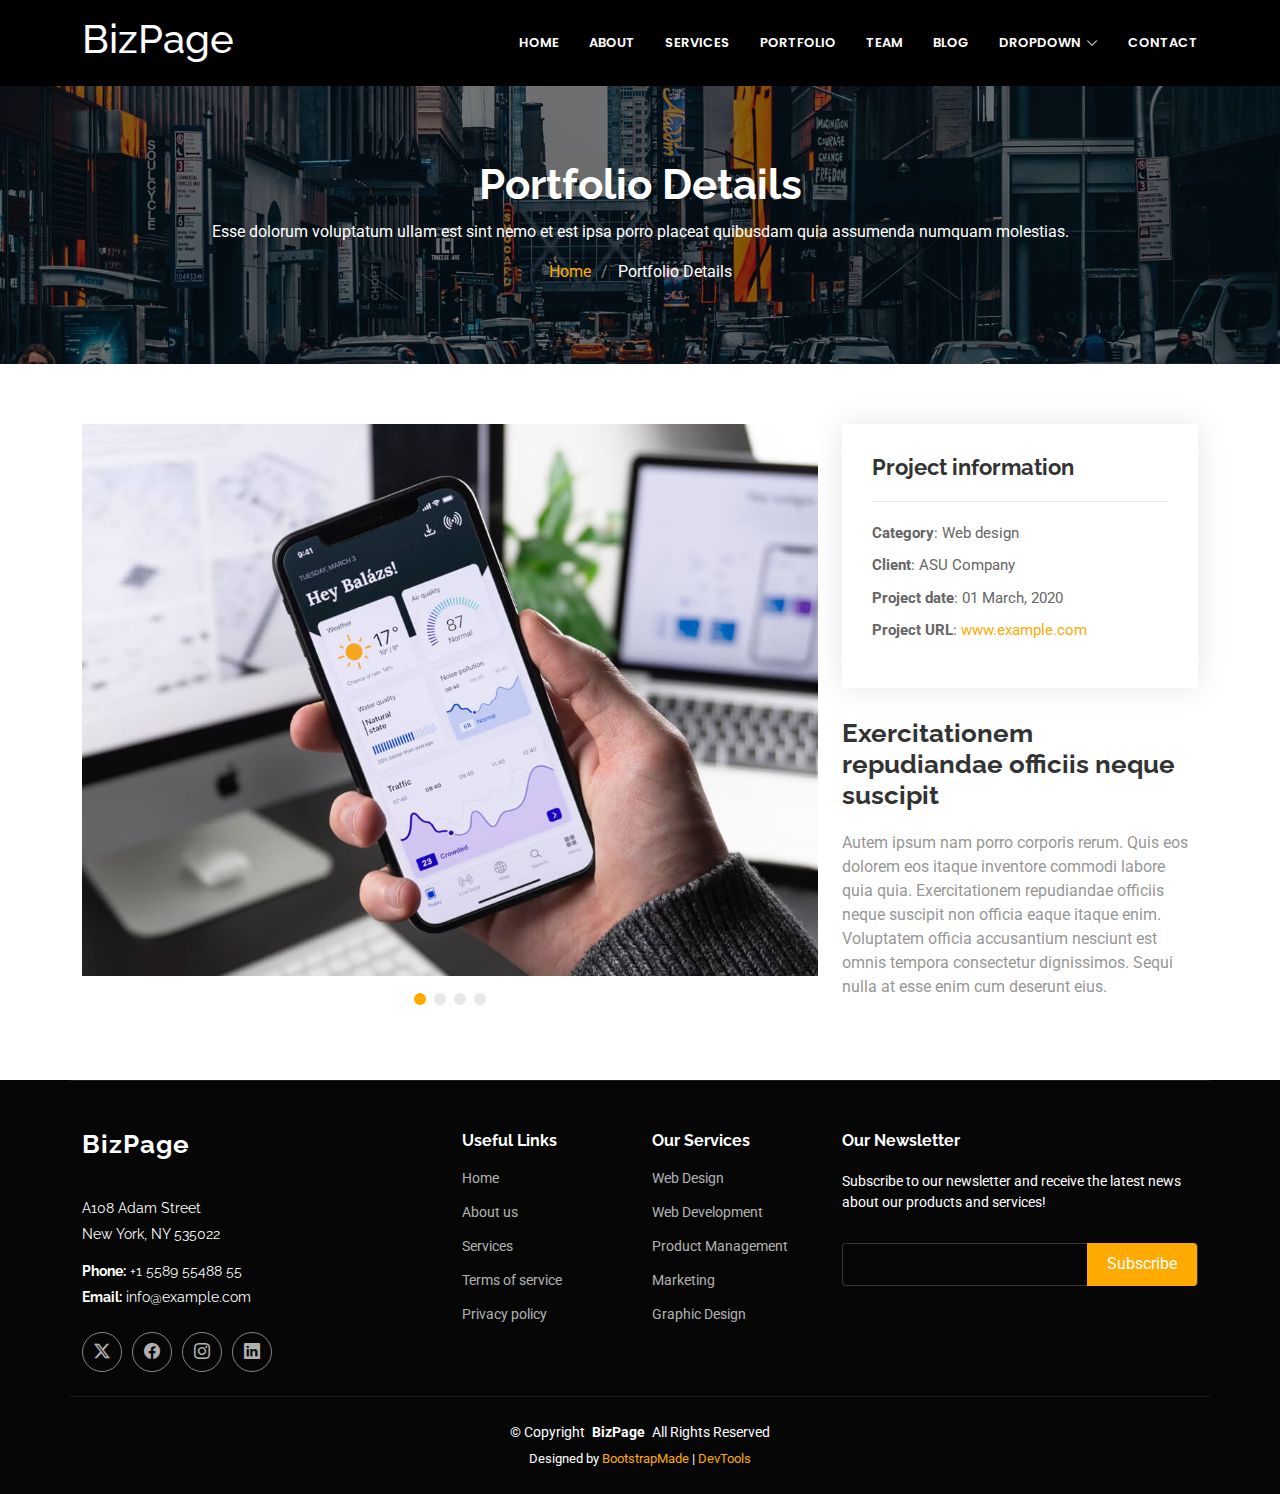
<file: portfolio-details.html>
<!DOCTYPE html>
<html lang="en">

<head>
  <meta charset="utf-8">
  <meta content="width=device-width, initial-scale=1.0" name="viewport">
  <title>Portfolio Details - BizPage Bootstrap Template</title>
  <meta name="description" content="">
  <meta name="keywords" content="">

  <!-- Favicons -->
  <link href="assets/img/favicon.png" rel="icon">
  <link href="assets/img/apple-touch-icon.png" rel="apple-touch-icon">

  <!-- Fonts -->
  <link href="https://fonts.googleapis.com" rel="preconnect">
  <link href="https://fonts.gstatic.com" rel="preconnect" crossorigin>
  <link href="https://fonts.googleapis.com/css2?family=Roboto:ital,wght@0,100;0,300;0,400;0,500;0,700;0,900;1,100;1,300;1,400;1,500;1,700;1,900&family=Poppins:ital,wght@0,100;0,200;0,300;0,400;0,500;0,600;0,700;0,800;0,900;1,100;1,200;1,300;1,400;1,500;1,600;1,700;1,800;1,900&family=Raleway:ital,wght@0,100;0,200;0,300;0,400;0,500;0,600;0,700;0,800;0,900;1,100;1,200;1,300;1,400;1,500;1,600;1,700;1,800;1,900&display=swap" rel="stylesheet">

  <!-- Vendor CSS Files -->
  <link href="assets/vendor/bootstrap/css/bootstrap.min.css" rel="stylesheet">
  <link href="assets/vendor/bootstrap-icons/bootstrap-icons.css" rel="stylesheet">
  <link href="assets/vendor/aos/aos.css" rel="stylesheet">
  <link href="assets/vendor/glightbox/css/glightbox.min.css" rel="stylesheet">
  <link href="assets/vendor/swiper/swiper-bundle.min.css" rel="stylesheet">

  <!-- Main CSS File -->
  <link href="assets/css/main.css" rel="stylesheet">

  <!-- =======================================================
  * Template Name: BizPage
  * Template URL: https://bootstrapmade.com/bizpage-bootstrap-business-template/
  * Updated: Aug 07 2024 with Bootstrap v5.3.3
  * Author: BootstrapMade.com
  * License: https://bootstrapmade.com/license/
  ======================================================== -->
</head>

<body class="portfolio-details-page">

  <header id="header" class="header d-flex align-items-center fixed-top">
    <div class="container-fluid container-xl position-relative d-flex align-items-center justify-content-between">

      <a href="index.html" class="logo d-flex align-items-center">
        <!-- Uncomment the line below if you also wish to use an image logo -->
        <!-- <img src="assets/img/logo.png" alt=""> -->
        <h1 class="sitename">BizPage</h1>
      </a>

      <nav id="navmenu" class="navmenu">
        <ul>
          <li><a href="#hero">Home</a></li>
          <li><a href="#about">About</a></li>
          <li><a href="#services">Services</a></li>
          <li><a href="#portfolio">Portfolio</a></li>
          <li><a href="#team">Team</a></li>
          <li><a href="blog.html">Blog</a></li>
          <li class="dropdown"><a href="#"><span>Dropdown</span> <i class="bi bi-chevron-down toggle-dropdown"></i></a>
            <ul>
              <li><a href="#">Dropdown 1</a></li>
              <li class="dropdown"><a href="#"><span>Deep Dropdown</span> <i class="bi bi-chevron-down toggle-dropdown"></i></a>
                <ul>
                  <li><a href="#">Deep Dropdown 1</a></li>
                  <li><a href="#">Deep Dropdown 2</a></li>
                  <li><a href="#">Deep Dropdown 3</a></li>
                  <li><a href="#">Deep Dropdown 4</a></li>
                  <li><a href="#">Deep Dropdown 5</a></li>
                </ul>
              </li>
              <li><a href="#">Dropdown 2</a></li>
              <li><a href="#">Dropdown 3</a></li>
              <li><a href="#">Dropdown 4</a></li>
            </ul>
          </li>
          <li><a href="#contact">Contact</a></li>
        </ul>
        <i class="mobile-nav-toggle d-xl-none bi bi-list"></i>
      </nav>

    </div>
  </header>

  <main class="main">

    <!-- Page Title -->
    <div class="page-title dark-background" data-aos="fade" style="background-image: url(assets/img/page-title-bg.jpg);">
      <div class="container position-relative">
        <h1>Portfolio Details</h1>
        <p>Esse dolorum voluptatum ullam est sint nemo et est ipsa porro placeat quibusdam quia assumenda numquam molestias.</p>
        <nav class="breadcrumbs">
          <ol>
            <li><a href="index.html">Home</a></li>
            <li class="current">Portfolio Details</li>
          </ol>
        </nav>
      </div>
    </div><!-- End Page Title -->

    <!-- Portfolio Details Section -->
    <section id="portfolio-details" class="portfolio-details section">

      <div class="container" data-aos="fade-up" data-aos-delay="100">

        <div class="row gy-4">

          <div class="col-lg-8">
            <div class="portfolio-details-slider swiper init-swiper">

              <script type="application/json" class="swiper-config">
                {
                  "loop": true,
                  "speed": 600,
                  "autoplay": {
                    "delay": 5000
                  },
                  "slidesPerView": "auto",
                  "pagination": {
                    "el": ".swiper-pagination",
                    "type": "bullets",
                    "clickable": true
                  }
                }
              </script>

              <div class="swiper-wrapper align-items-center">

                <div class="swiper-slide">
                  <img src="assets/img/portfolio/app-1.jpg" alt="">
                </div>

                <div class="swiper-slide">
                  <img src="assets/img/portfolio/product-1.jpg" alt="">
                </div>

                <div class="swiper-slide">
                  <img src="assets/img/portfolio/branding-1.jpg" alt="">
                </div>

                <div class="swiper-slide">
                  <img src="assets/img/portfolio/books-1.jpg" alt="">
                </div>

              </div>
              <div class="swiper-pagination"></div>
            </div>
          </div>

          <div class="col-lg-4">
            <div class="portfolio-info" data-aos="fade-up" data-aos-delay="200">
              <h3>Project information</h3>
              <ul>
                <li><strong>Category</strong>: Web design</li>
                <li><strong>Client</strong>: ASU Company</li>
                <li><strong>Project date</strong>: 01 March, 2020</li>
                <li><strong>Project URL</strong>: <a href="#">www.example.com</a></li>
              </ul>
            </div>
            <div class="portfolio-description" data-aos="fade-up" data-aos-delay="300">
              <h2>Exercitationem repudiandae officiis neque suscipit</h2>
              <p>
                Autem ipsum nam porro corporis rerum. Quis eos dolorem eos itaque inventore commodi labore quia quia. Exercitationem repudiandae officiis neque suscipit non officia eaque itaque enim. Voluptatem officia accusantium nesciunt est omnis tempora consectetur dignissimos. Sequi nulla at esse enim cum deserunt eius.
              </p>
            </div>
          </div>

        </div>

      </div>

    </section><!-- /Portfolio Details Section -->

  </main>

  <footer id="footer" class="footer dark-background">

    <div class="container footer-top">
      <div class="row gy-4">
        <div class="col-lg-4 col-md-6 footer-about">
          <a href="index.html" class="logo d-flex align-items-center">
            <span class="sitename">BizPage</span>
          </a>
          <div class="footer-contact pt-3">
            <p>A108 Adam Street</p>
            <p>New York, NY 535022</p>
            <p class="mt-3"><strong>Phone:</strong> <span>+1 5589 55488 55</span></p>
            <p><strong>Email:</strong> <span>info@example.com</span></p>
          </div>
          <div class="social-links d-flex mt-4">
            <a href=""><i class="bi bi-twitter-x"></i></a>
            <a href=""><i class="bi bi-facebook"></i></a>
            <a href=""><i class="bi bi-instagram"></i></a>
            <a href=""><i class="bi bi-linkedin"></i></a>
          </div>
        </div>

        <div class="col-lg-2 col-md-3 footer-links">
          <h4>Useful Links</h4>
          <ul>
            <li><a href="#">Home</a></li>
            <li><a href="#">About us</a></li>
            <li><a href="#">Services</a></li>
            <li><a href="#">Terms of service</a></li>
            <li><a href="#">Privacy policy</a></li>
          </ul>
        </div>

        <div class="col-lg-2 col-md-3 footer-links">
          <h4>Our Services</h4>
          <ul>
            <li><a href="#">Web Design</a></li>
            <li><a href="#">Web Development</a></li>
            <li><a href="#">Product Management</a></li>
            <li><a href="#">Marketing</a></li>
            <li><a href="#">Graphic Design</a></li>
          </ul>
        </div>

        <div class="col-lg-4 col-md-12 footer-newsletter">
          <h4>Our Newsletter</h4>
          <p>Subscribe to our newsletter and receive the latest news about our products and services!</p>
          <form action="forms/newsletter.php" method="post" class="php-email-form">
            <div class="newsletter-form"><input type="email" name="email"><input type="submit" value="Subscribe"></div>
            <div class="loading">Loading</div>
            <div class="error-message"></div>
            <div class="sent-message">Your subscription request has been sent. Thank you!</div>
          </form>
        </div>

      </div>
    </div>

    <div class="container copyright text-center mt-4">
      <p>© <span>Copyright</span> <strong class="px-1 sitename">BizPage</strong> <span>All Rights Reserved</span></p>
      <div class="credits">
        <!-- All the links in the footer should remain intact. -->
        <!-- You can delete the links only if you've purchased the pro version. -->
        <!-- Licensing information: https://bootstrapmade.com/license/ -->
        <!-- Purchase the pro version with working PHP/AJAX contact form: [buy-url] -->
        Designed by <a href="https://bootstrapmade.com/">BootstrapMade</a> | <a href="https://bootstrapmade.com/tools/">DevTools</a>
      </div>
    </div>

  </footer>

  <!-- Scroll Top -->
  <a href="#" id="scroll-top" class="scroll-top d-flex align-items-center justify-content-center"><i class="bi bi-arrow-up-short"></i></a>

  <!-- Preloader -->
  <div id="preloader"></div>

  <!-- Vendor JS Files -->
  <script src="assets/vendor/bootstrap/js/bootstrap.bundle.min.js"></script>
  <script src="assets/vendor/php-email-form/validate.js"></script>
  <script src="assets/vendor/aos/aos.js"></script>
  <script src="assets/vendor/purecounter/purecounter_vanilla.js"></script>
  <script src="assets/vendor/glightbox/js/glightbox.min.js"></script>
  <script src="assets/vendor/imagesloaded/imagesloaded.pkgd.min.js"></script>
  <script src="assets/vendor/isotope-layout/isotope.pkgd.min.js"></script>
  <script src="assets/vendor/swiper/swiper-bundle.min.js"></script>

  <!-- Main JS File -->
  <script src="assets/js/main.js"></script>

</body>

</html>
</file>
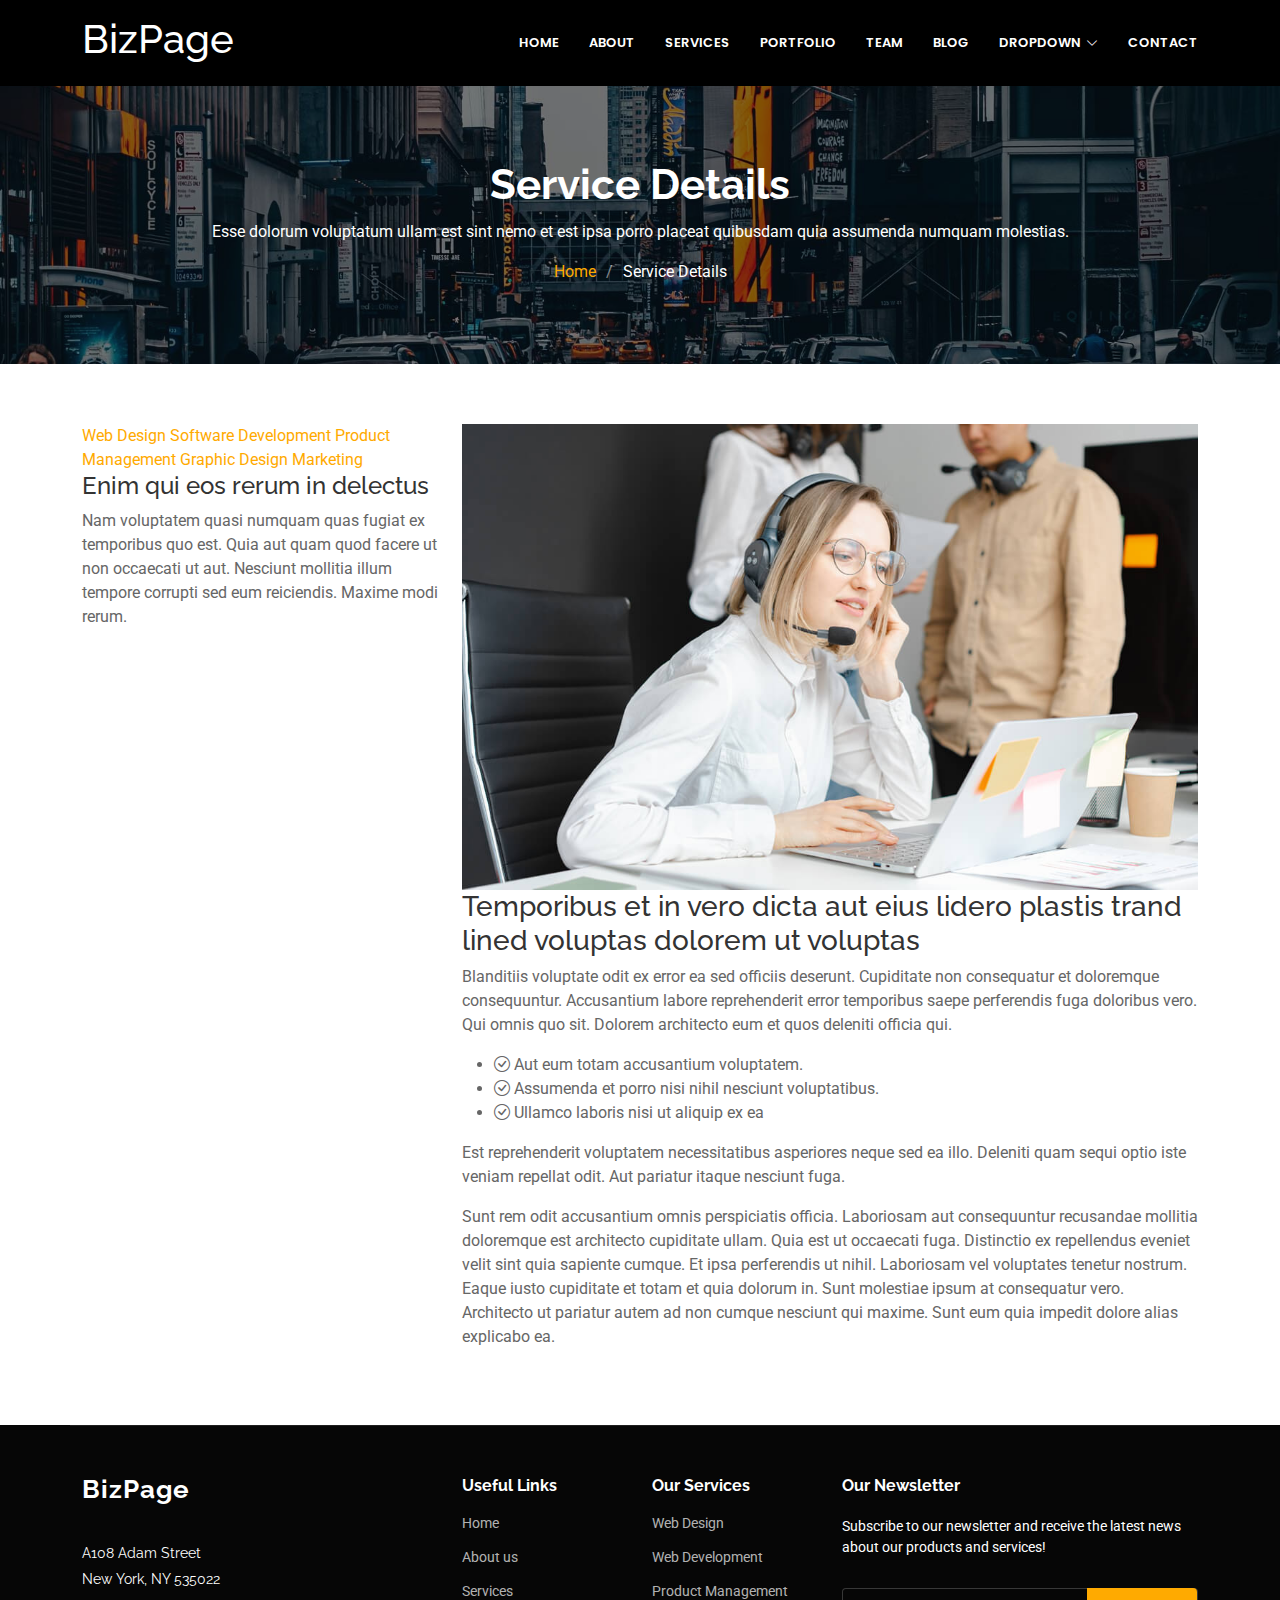
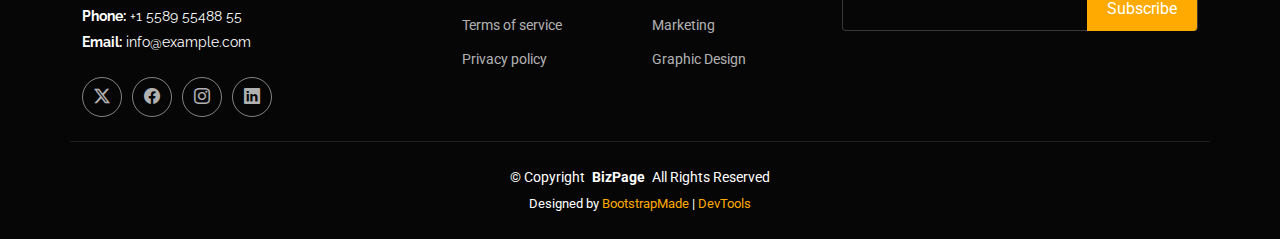
<file: service-details.html>
<!DOCTYPE html>
<html lang="en">

<head>
  <meta charset="utf-8">
  <meta content="width=device-width, initial-scale=1.0" name="viewport">
  <title>Service Details - BizPage Bootstrap Template</title>
  <meta name="description" content="">
  <meta name="keywords" content="">

  <!-- Favicons -->
  <link href="assets/img/favicon.png" rel="icon">
  <link href="assets/img/apple-touch-icon.png" rel="apple-touch-icon">

  <!-- Fonts -->
  <link href="https://fonts.googleapis.com" rel="preconnect">
  <link href="https://fonts.gstatic.com" rel="preconnect" crossorigin>
  <link href="https://fonts.googleapis.com/css2?family=Roboto:ital,wght@0,100;0,300;0,400;0,500;0,700;0,900;1,100;1,300;1,400;1,500;1,700;1,900&family=Poppins:ital,wght@0,100;0,200;0,300;0,400;0,500;0,600;0,700;0,800;0,900;1,100;1,200;1,300;1,400;1,500;1,600;1,700;1,800;1,900&family=Raleway:ital,wght@0,100;0,200;0,300;0,400;0,500;0,600;0,700;0,800;0,900;1,100;1,200;1,300;1,400;1,500;1,600;1,700;1,800;1,900&display=swap" rel="stylesheet">

  <!-- Vendor CSS Files -->
  <link href="assets/vendor/bootstrap/css/bootstrap.min.css" rel="stylesheet">
  <link href="assets/vendor/bootstrap-icons/bootstrap-icons.css" rel="stylesheet">
  <link href="assets/vendor/aos/aos.css" rel="stylesheet">
  <link href="assets/vendor/glightbox/css/glightbox.min.css" rel="stylesheet">
  <link href="assets/vendor/swiper/swiper-bundle.min.css" rel="stylesheet">

  <!-- Main CSS File -->
  <link href="assets/css/main.css" rel="stylesheet">

  <!-- =======================================================
  * Template Name: BizPage
  * Template URL: https://bootstrapmade.com/bizpage-bootstrap-business-template/
  * Updated: Aug 07 2024 with Bootstrap v5.3.3
  * Author: BootstrapMade.com
  * License: https://bootstrapmade.com/license/
  ======================================================== -->
</head>

<body class="service-details-page">

  <header id="header" class="header d-flex align-items-center fixed-top">
    <div class="container-fluid container-xl position-relative d-flex align-items-center justify-content-between">

      <a href="index.html" class="logo d-flex align-items-center">
        <!-- Uncomment the line below if you also wish to use an image logo -->
        <!-- <img src="assets/img/logo.png" alt=""> -->
        <h1 class="sitename">BizPage</h1>
      </a>

      <nav id="navmenu" class="navmenu">
        <ul>
          <li><a href="#hero">Home</a></li>
          <li><a href="#about">About</a></li>
          <li><a href="#services">Services</a></li>
          <li><a href="#portfolio">Portfolio</a></li>
          <li><a href="#team">Team</a></li>
          <li><a href="blog.html">Blog</a></li>
          <li class="dropdown"><a href="#"><span>Dropdown</span> <i class="bi bi-chevron-down toggle-dropdown"></i></a>
            <ul>
              <li><a href="#">Dropdown 1</a></li>
              <li class="dropdown"><a href="#"><span>Deep Dropdown</span> <i class="bi bi-chevron-down toggle-dropdown"></i></a>
                <ul>
                  <li><a href="#">Deep Dropdown 1</a></li>
                  <li><a href="#">Deep Dropdown 2</a></li>
                  <li><a href="#">Deep Dropdown 3</a></li>
                  <li><a href="#">Deep Dropdown 4</a></li>
                  <li><a href="#">Deep Dropdown 5</a></li>
                </ul>
              </li>
              <li><a href="#">Dropdown 2</a></li>
              <li><a href="#">Dropdown 3</a></li>
              <li><a href="#">Dropdown 4</a></li>
            </ul>
          </li>
          <li><a href="#contact">Contact</a></li>
        </ul>
        <i class="mobile-nav-toggle d-xl-none bi bi-list"></i>
      </nav>

    </div>
  </header>

  <main class="main">

    <!-- Page Title -->
    <div class="page-title dark-background" data-aos="fade" style="background-image: url(assets/img/page-title-bg.jpg);">
      <div class="container position-relative">
        <h1>Service Details</h1>
        <p>Esse dolorum voluptatum ullam est sint nemo et est ipsa porro placeat quibusdam quia assumenda numquam molestias.</p>
        <nav class="breadcrumbs">
          <ol>
            <li><a href="index.html">Home</a></li>
            <li class="current">Service Details</li>
          </ol>
        </nav>
      </div>
    </div><!-- End Page Title -->

    <!-- Service Details Section -->
    <section id="service-details" class="service-details section">

      <div class="container">

        <div class="row gy-4">

          <div class="col-lg-4" data-aos="fade-up" data-aos-delay="100">
            <div class="services-list">
              <a href="#" class="active">Web Design</a>
              <a href="#">Software Development</a>
              <a href="#">Product Management</a>
              <a href="#">Graphic Design</a>
              <a href="#">Marketing</a>
            </div>

            <h4>Enim qui eos rerum in delectus</h4>
            <p>Nam voluptatem quasi numquam quas fugiat ex temporibus quo est. Quia aut quam quod facere ut non occaecati ut aut. Nesciunt mollitia illum tempore corrupti sed eum reiciendis. Maxime modi rerum.</p>
          </div>

          <div class="col-lg-8" data-aos="fade-up" data-aos-delay="200">
            <img src="assets/img/services.jpg" alt="" class="img-fluid services-img">
            <h3>Temporibus et in vero dicta aut eius lidero plastis trand lined voluptas dolorem ut voluptas</h3>
            <p>
              Blanditiis voluptate odit ex error ea sed officiis deserunt. Cupiditate non consequatur et doloremque consequuntur. Accusantium labore reprehenderit error temporibus saepe perferendis fuga doloribus vero. Qui omnis quo sit. Dolorem architecto eum et quos deleniti officia qui.
            </p>
            <ul>
              <li><i class="bi bi-check-circle"></i> <span>Aut eum totam accusantium voluptatem.</span></li>
              <li><i class="bi bi-check-circle"></i> <span>Assumenda et porro nisi nihil nesciunt voluptatibus.</span></li>
              <li><i class="bi bi-check-circle"></i> <span>Ullamco laboris nisi ut aliquip ex ea</span></li>
            </ul>
            <p>
              Est reprehenderit voluptatem necessitatibus asperiores neque sed ea illo. Deleniti quam sequi optio iste veniam repellat odit. Aut pariatur itaque nesciunt fuga.
            </p>
            <p>
              Sunt rem odit accusantium omnis perspiciatis officia. Laboriosam aut consequuntur recusandae mollitia doloremque est architecto cupiditate ullam. Quia est ut occaecati fuga. Distinctio ex repellendus eveniet velit sint quia sapiente cumque. Et ipsa perferendis ut nihil. Laboriosam vel voluptates tenetur nostrum. Eaque iusto cupiditate et totam et quia dolorum in. Sunt molestiae ipsum at consequatur vero. Architecto ut pariatur autem ad non cumque nesciunt qui maxime. Sunt eum quia impedit dolore alias explicabo ea.
            </p>
          </div>

        </div>

      </div>

    </section><!-- /Service Details Section -->

  </main>

  <footer id="footer" class="footer dark-background">

    <div class="container footer-top">
      <div class="row gy-4">
        <div class="col-lg-4 col-md-6 footer-about">
          <a href="index.html" class="logo d-flex align-items-center">
            <span class="sitename">BizPage</span>
          </a>
          <div class="footer-contact pt-3">
            <p>A108 Adam Street</p>
            <p>New York, NY 535022</p>
            <p class="mt-3"><strong>Phone:</strong> <span>+1 5589 55488 55</span></p>
            <p><strong>Email:</strong> <span>info@example.com</span></p>
          </div>
          <div class="social-links d-flex mt-4">
            <a href=""><i class="bi bi-twitter-x"></i></a>
            <a href=""><i class="bi bi-facebook"></i></a>
            <a href=""><i class="bi bi-instagram"></i></a>
            <a href=""><i class="bi bi-linkedin"></i></a>
          </div>
        </div>

        <div class="col-lg-2 col-md-3 footer-links">
          <h4>Useful Links</h4>
          <ul>
            <li><a href="#">Home</a></li>
            <li><a href="#">About us</a></li>
            <li><a href="#">Services</a></li>
            <li><a href="#">Terms of service</a></li>
            <li><a href="#">Privacy policy</a></li>
          </ul>
        </div>

        <div class="col-lg-2 col-md-3 footer-links">
          <h4>Our Services</h4>
          <ul>
            <li><a href="#">Web Design</a></li>
            <li><a href="#">Web Development</a></li>
            <li><a href="#">Product Management</a></li>
            <li><a href="#">Marketing</a></li>
            <li><a href="#">Graphic Design</a></li>
          </ul>
        </div>

        <div class="col-lg-4 col-md-12 footer-newsletter">
          <h4>Our Newsletter</h4>
          <p>Subscribe to our newsletter and receive the latest news about our products and services!</p>
          <form action="forms/newsletter.php" method="post" class="php-email-form">
            <div class="newsletter-form"><input type="email" name="email"><input type="submit" value="Subscribe"></div>
            <div class="loading">Loading</div>
            <div class="error-message"></div>
            <div class="sent-message">Your subscription request has been sent. Thank you!</div>
          </form>
        </div>

      </div>
    </div>

    <div class="container copyright text-center mt-4">
      <p>© <span>Copyright</span> <strong class="px-1 sitename">BizPage</strong> <span>All Rights Reserved</span></p>
      <div class="credits">
        <!-- All the links in the footer should remain intact. -->
        <!-- You can delete the links only if you've purchased the pro version. -->
        <!-- Licensing information: https://bootstrapmade.com/license/ -->
        <!-- Purchase the pro version with working PHP/AJAX contact form: [buy-url] -->
        Designed by <a href="https://bootstrapmade.com/">BootstrapMade</a> | <a href="https://bootstrapmade.com/tools/">DevTools</a>
      </div>
    </div>

  </footer>

  <!-- Scroll Top -->
  <a href="#" id="scroll-top" class="scroll-top d-flex align-items-center justify-content-center"><i class="bi bi-arrow-up-short"></i></a>

  <!-- Preloader -->
  <div id="preloader"></div>

  <!-- Vendor JS Files -->
  <script src="assets/vendor/bootstrap/js/bootstrap.bundle.min.js"></script>
  <script src="assets/vendor/php-email-form/validate.js"></script>
  <script src="assets/vendor/aos/aos.js"></script>
  <script src="assets/vendor/purecounter/purecounter_vanilla.js"></script>
  <script src="assets/vendor/glightbox/js/glightbox.min.js"></script>
  <script src="assets/vendor/imagesloaded/imagesloaded.pkgd.min.js"></script>
  <script src="assets/vendor/isotope-layout/isotope.pkgd.min.js"></script>
  <script src="assets/vendor/swiper/swiper-bundle.min.js"></script>

  <!-- Main JS File -->
  <script src="assets/js/main.js"></script>

</body>

</html>
</file>
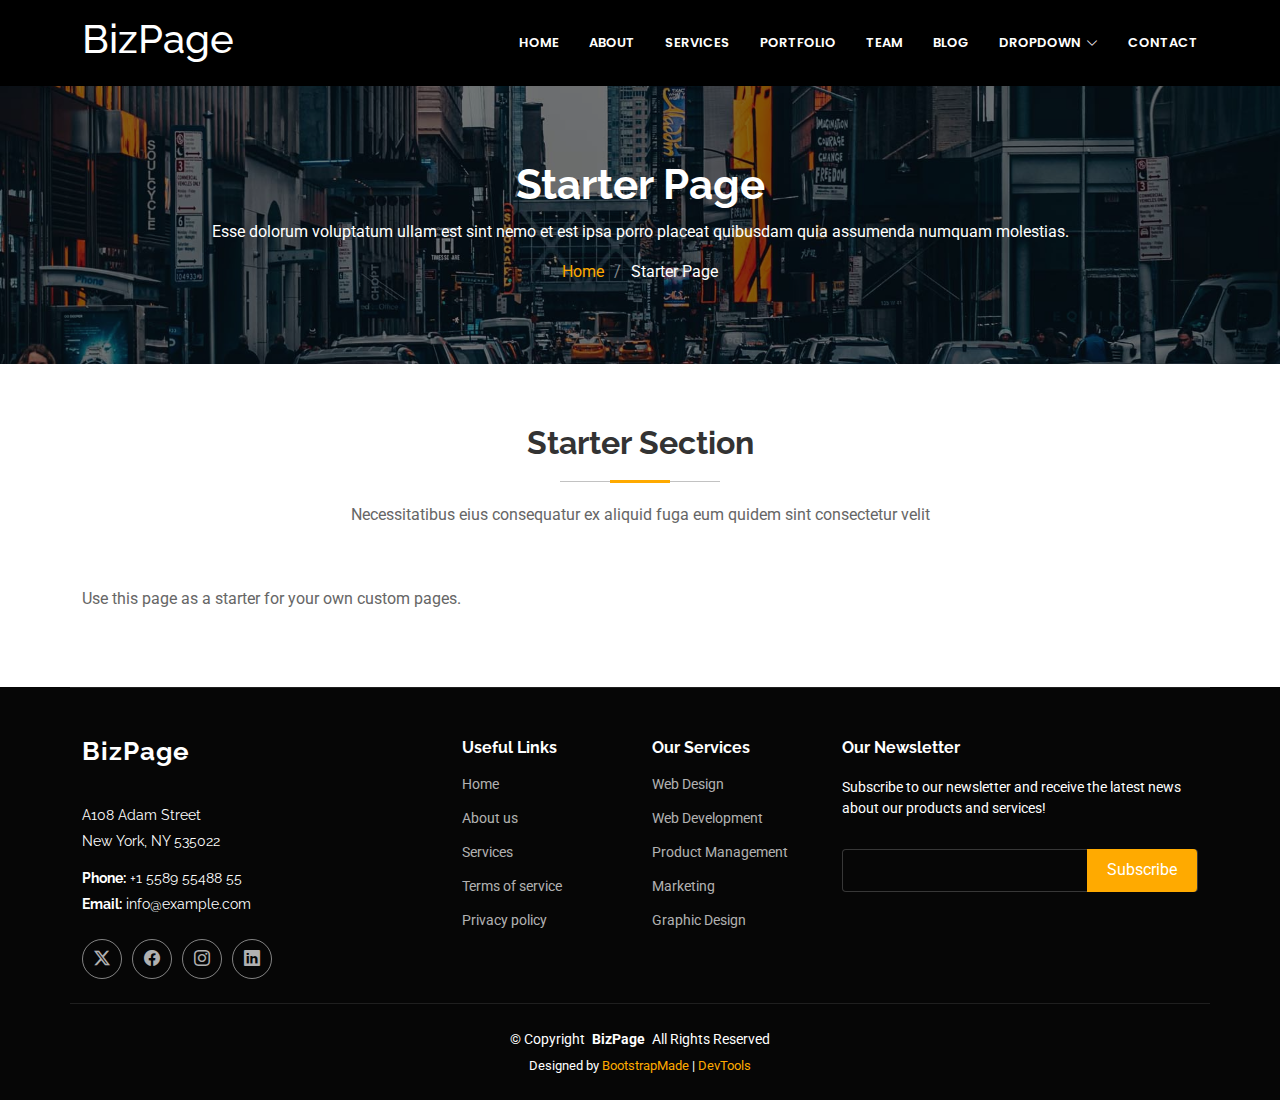
<file: starter-page.html>
<!DOCTYPE html>
<html lang="en">

<head>
  <meta charset="utf-8">
  <meta content="width=device-width, initial-scale=1.0" name="viewport">
  <title>Starter Page - BizPage Bootstrap Template</title>
  <meta name="description" content="">
  <meta name="keywords" content="">

  <!-- Favicons -->
  <link href="assets/img/favicon.png" rel="icon">
  <link href="assets/img/apple-touch-icon.png" rel="apple-touch-icon">

  <!-- Fonts -->
  <link href="https://fonts.googleapis.com" rel="preconnect">
  <link href="https://fonts.gstatic.com" rel="preconnect" crossorigin>
  <link href="https://fonts.googleapis.com/css2?family=Roboto:ital,wght@0,100;0,300;0,400;0,500;0,700;0,900;1,100;1,300;1,400;1,500;1,700;1,900&family=Poppins:ital,wght@0,100;0,200;0,300;0,400;0,500;0,600;0,700;0,800;0,900;1,100;1,200;1,300;1,400;1,500;1,600;1,700;1,800;1,900&family=Raleway:ital,wght@0,100;0,200;0,300;0,400;0,500;0,600;0,700;0,800;0,900;1,100;1,200;1,300;1,400;1,500;1,600;1,700;1,800;1,900&display=swap" rel="stylesheet">

  <!-- Vendor CSS Files -->
  <link href="assets/vendor/bootstrap/css/bootstrap.min.css" rel="stylesheet">
  <link href="assets/vendor/bootstrap-icons/bootstrap-icons.css" rel="stylesheet">
  <link href="assets/vendor/aos/aos.css" rel="stylesheet">
  <link href="assets/vendor/glightbox/css/glightbox.min.css" rel="stylesheet">
  <link href="assets/vendor/swiper/swiper-bundle.min.css" rel="stylesheet">

  <!-- Main CSS File -->
  <link href="assets/css/main.css" rel="stylesheet">

  <!-- =======================================================
  * Template Name: BizPage
  * Template URL: https://bootstrapmade.com/bizpage-bootstrap-business-template/
  * Updated: Aug 07 2024 with Bootstrap v5.3.3
  * Author: BootstrapMade.com
  * License: https://bootstrapmade.com/license/
  ======================================================== -->
</head>

<body class="starter-page-page">

  <header id="header" class="header d-flex align-items-center fixed-top">
    <div class="container-fluid container-xl position-relative d-flex align-items-center justify-content-between">

      <a href="index.html" class="logo d-flex align-items-center">
        <!-- Uncomment the line below if you also wish to use an image logo -->
        <!-- <img src="assets/img/logo.png" alt=""> -->
        <h1 class="sitename">BizPage</h1>
      </a>

      <nav id="navmenu" class="navmenu">
        <ul>
          <li><a href="#hero">Home</a></li>
          <li><a href="#about">About</a></li>
          <li><a href="#services">Services</a></li>
          <li><a href="#portfolio">Portfolio</a></li>
          <li><a href="#team">Team</a></li>
          <li><a href="blog.html">Blog</a></li>
          <li class="dropdown"><a href="#"><span>Dropdown</span> <i class="bi bi-chevron-down toggle-dropdown"></i></a>
            <ul>
              <li><a href="#">Dropdown 1</a></li>
              <li class="dropdown"><a href="#"><span>Deep Dropdown</span> <i class="bi bi-chevron-down toggle-dropdown"></i></a>
                <ul>
                  <li><a href="#">Deep Dropdown 1</a></li>
                  <li><a href="#">Deep Dropdown 2</a></li>
                  <li><a href="#">Deep Dropdown 3</a></li>
                  <li><a href="#">Deep Dropdown 4</a></li>
                  <li><a href="#">Deep Dropdown 5</a></li>
                </ul>
              </li>
              <li><a href="#">Dropdown 2</a></li>
              <li><a href="#">Dropdown 3</a></li>
              <li><a href="#">Dropdown 4</a></li>
            </ul>
          </li>
          <li><a href="#contact">Contact</a></li>
        </ul>
        <i class="mobile-nav-toggle d-xl-none bi bi-list"></i>
      </nav>

    </div>
  </header>

  <main class="main">

    <!-- Page Title -->
    <div class="page-title dark-background" data-aos="fade" style="background-image: url(assets/img/page-title-bg.jpg);">
      <div class="container position-relative">
        <h1>Starter Page</h1>
        <p>Esse dolorum voluptatum ullam est sint nemo et est ipsa porro placeat quibusdam quia assumenda numquam molestias.</p>
        <nav class="breadcrumbs">
          <ol>
            <li><a href="index.html">Home</a></li>
            <li class="current">Starter Page</li>
          </ol>
        </nav>
      </div>
    </div><!-- End Page Title -->

    <!-- Starter Section Section -->
    <section id="starter-section" class="starter-section section">

      <!-- Section Title -->
      <div class="container section-title" data-aos="fade-up">
        <h2>Starter Section</h2>
        <p>Necessitatibus eius consequatur ex aliquid fuga eum quidem sint consectetur velit</p>
      </div><!-- End Section Title -->

      <div class="container" data-aos="fade-up">
        <p>Use this page as a starter for your own custom pages.</p>
      </div>

    </section><!-- /Starter Section Section -->

  </main>

  <footer id="footer" class="footer dark-background">

    <div class="container footer-top">
      <div class="row gy-4">
        <div class="col-lg-4 col-md-6 footer-about">
          <a href="index.html" class="logo d-flex align-items-center">
            <span class="sitename">BizPage</span>
          </a>
          <div class="footer-contact pt-3">
            <p>A108 Adam Street</p>
            <p>New York, NY 535022</p>
            <p class="mt-3"><strong>Phone:</strong> <span>+1 5589 55488 55</span></p>
            <p><strong>Email:</strong> <span>info@example.com</span></p>
          </div>
          <div class="social-links d-flex mt-4">
            <a href=""><i class="bi bi-twitter-x"></i></a>
            <a href=""><i class="bi bi-facebook"></i></a>
            <a href=""><i class="bi bi-instagram"></i></a>
            <a href=""><i class="bi bi-linkedin"></i></a>
          </div>
        </div>

        <div class="col-lg-2 col-md-3 footer-links">
          <h4>Useful Links</h4>
          <ul>
            <li><a href="#">Home</a></li>
            <li><a href="#">About us</a></li>
            <li><a href="#">Services</a></li>
            <li><a href="#">Terms of service</a></li>
            <li><a href="#">Privacy policy</a></li>
          </ul>
        </div>

        <div class="col-lg-2 col-md-3 footer-links">
          <h4>Our Services</h4>
          <ul>
            <li><a href="#">Web Design</a></li>
            <li><a href="#">Web Development</a></li>
            <li><a href="#">Product Management</a></li>
            <li><a href="#">Marketing</a></li>
            <li><a href="#">Graphic Design</a></li>
          </ul>
        </div>

        <div class="col-lg-4 col-md-12 footer-newsletter">
          <h4>Our Newsletter</h4>
          <p>Subscribe to our newsletter and receive the latest news about our products and services!</p>
          <form action="forms/newsletter.php" method="post" class="php-email-form">
            <div class="newsletter-form"><input type="email" name="email"><input type="submit" value="Subscribe"></div>
            <div class="loading">Loading</div>
            <div class="error-message"></div>
            <div class="sent-message">Your subscription request has been sent. Thank you!</div>
          </form>
        </div>

      </div>
    </div>

    <div class="container copyright text-center mt-4">
      <p>© <span>Copyright</span> <strong class="px-1 sitename">BizPage</strong> <span>All Rights Reserved</span></p>
      <div class="credits">
        <!-- All the links in the footer should remain intact. -->
        <!-- You can delete the links only if you've purchased the pro version. -->
        <!-- Licensing information: https://bootstrapmade.com/license/ -->
        <!-- Purchase the pro version with working PHP/AJAX contact form: [buy-url] -->
        Designed by <a href="https://bootstrapmade.com/">BootstrapMade</a> | <a href="https://bootstrapmade.com/tools/">DevTools</a>
      </div>
    </div>

  </footer>

  <!-- Scroll Top -->
  <a href="#" id="scroll-top" class="scroll-top d-flex align-items-center justify-content-center"><i class="bi bi-arrow-up-short"></i></a>

  <!-- Preloader -->
  <div id="preloader"></div>

  <!-- Vendor JS Files -->
  <script src="assets/vendor/bootstrap/js/bootstrap.bundle.min.js"></script>
  <script src="assets/vendor/php-email-form/validate.js"></script>
  <script src="assets/vendor/aos/aos.js"></script>
  <script src="assets/vendor/purecounter/purecounter_vanilla.js"></script>
  <script src="assets/vendor/glightbox/js/glightbox.min.js"></script>
  <script src="assets/vendor/imagesloaded/imagesloaded.pkgd.min.js"></script>
  <script src="assets/vendor/isotope-layout/isotope.pkgd.min.js"></script>
  <script src="assets/vendor/swiper/swiper-bundle.min.js"></script>

  <!-- Main JS File -->
  <script src="assets/js/main.js"></script>

</body>

</html>
</file>
<file: assets/css/main.css>
/**
* Author: maacraipur.in
* */

/*--------------------------------------------------------------
# Font & Color Variables
--------------------------------------------------------------*/
/* Fonts */
:root {
  --default-font: "Roboto", system-ui, -apple-system, "Segoe UI", Roboto, "Helvetica Neue", Arial, "Noto Sans", "Liberation Sans", sans-serif, "Apple Color Emoji", "Segoe UI Emoji", "Segoe UI Symbol", "Noto Color Emoji";
  --heading-font: "Raleway", sans-serif;
  --nav-font: "Poppins", sans-serif;
}

/* Global Colors - The following color variables are used throughout the website. Updating them here will change the color scheme of the entire website */
:root {
  --background-color: #ffffff;
  /* Background color for the entire website, including individual sections */
  --default-color: #666666;
  /* Default color used for the majority of the text content across the entire website */
  --heading-color: #333333;
  /* Color for headings, subheadings and title throughout the website */
  --accent-color: #ffaa00;
  /* Accent color that represents your brand on the website. It's used for buttons, links, and other elements that need to stand out */
  --surface-color: #ffffff;
  /* The surface color is used as a background of boxed elements within sections, such as cards, icon boxes, or other elements that require a visual separation from the global background. */
  --contrast-color: #ffffff;
  /* Contrast color for text, ensuring readability against backgrounds of accent, heading, or default colors. */
}

/* Nav Menu Colors - The following color variables are used specifically for the navigation menu. They are separate from the global colors to allow for more customization options */
:root {
  --nav-color: #ffffff;
  /* The default color of the main navmenu links */
  --nav-hover-color: #d80000;
  /* Applied to main navmenu links when they are hovered over or active */
  --nav-mobile-background-color: #ffffff;
  /* Used as the background color for mobile navigation menu */
  --nav-dropdown-background-color: #ffffff;
  /* Used as the background color for dropdown items that appear when hovering over primary navigation items */
  --nav-dropdown-color: #666666;
  /* Used for navigation links of the dropdown items in the navigation menu. */
  --nav-dropdown-hover-color: #d80000;
  /* Similar to --nav-hover-color, this color is applied to dropdown navigation links when they are hovered over. */
}

/* Color Presets - These classes override global colors when applied to any section or element, providing reuse of the sam color scheme. */

.light-background {
  --background-color: #f7f7f7;
  --surface-color: #ffffff;
}

.dark-background {
  --background-color: #060606;
  --default-color: #ffffff;
  --heading-color: #ffffff;
  --surface-color: #252525;
  --contrast-color: #ffffff;
}

/* Smooth scroll */
:root {
  scroll-behavior: smooth;
}

/*--------------------------------------------------------------
# General Styling & Shared Classes
--------------------------------------------------------------*/
body {
  color: var(--default-color);
  background-color: var(--background-color);
  font-family: var(--default-font);
}

a {
  color: var(--accent-color);
  text-decoration: none;
  transition: 0.3s;
}

a:hover {
  color: color-mix(in srgb, var(--accent-color), transparent 25%);
  text-decoration: none;
}

h1,
h2,
h3,
h4,
h5,
h6 {
  color: var(--heading-color);
  font-family: var(--heading-font);
}

/* PHP Email Form Messages
------------------------------*/
.php-email-form .error-message {
  display: none;
  background: #df1529;
  color: #ffffff;
  text-align: left;
  padding: 15px;
  margin-bottom: 24px;
  font-weight: 600;
}

.php-email-form .sent-message {
  display: none;
  color: #ffffff;
  background: #059652;
  text-align: center;
  padding: 15px;
  margin-bottom: 24px;
  font-weight: 600;
}

.php-email-form .loading {
  display: none;
  background: var(--surface-color);
  text-align: center;
  padding: 15px;
  margin-bottom: 24px;
}

.php-email-form .loading:before {
  content: "";
  display: inline-block;
  border-radius: 50%;
  width: 24px;
  height: 24px;
  margin: 0 10px -6px 0;
  border: 3px solid var(--accent-color);
  border-top-color: var(--surface-color);
  animation: php-email-form-loading 1s linear infinite;
}

@keyframes php-email-form-loading {
  0% {
    transform: rotate(0deg);
  }

  100% {
    transform: rotate(360deg);
  }
}

/*--------------------------------------------------------------
# Global Header
--------------------------------------------------------------*/
.header {
  --background-color: rgb(0, 0, 0);
  --default-color: #ffffff;
  --heading-color: #ffffff;
  color: var(--default-color);
  background-color: var(--background-color);
  padding: 15px 0;
  transition: all 0.5s;
  z-index: 997;
}

.header .logo {
  line-height: 1;
}

.header .logo img {
  max-height: 52px;
  margin-right: 8px;
}


.scrolled .header {
  box-shadow: 0px 0 18px rgba(0, 0, 0, 0.1);
}

/* Global Header on Scroll
------------------------------*/
.scrolled .header {
  --background-color: rgba(0, 0, 0, 0.9);
}

/*--------------------------------------------------------------
# Navigation Menu
--------------------------------------------------------------*/
/* Navmenu - Desktop */
@media (min-width: 1200px) {
  .navmenu {
    padding: 0;
  }

  .navmenu ul {
    margin: 0;
    padding: 0;
    display: flex;
    list-style: none;
    align-items: center;
  }

  .navmenu li {
    position: relative;
  }

  .navmenu a,
  .navmenu a:focus {
    color: var(--nav-color);
    padding: 18px 15px;
    font-size: 13px;
    font-family: var(--nav-font);
    font-weight: 600;
    text-transform: uppercase;
    display: flex;
    align-items: center;
    justify-content: space-between;
    white-space: nowrap;
    transition: 0.3s;
  }

  .navmenu a i,
  .navmenu a:focus i {
    font-size: 12px;
    line-height: 0;
    margin-left: 5px;
    transition: 0.3s;
  }

  .navmenu li:last-child a {
    padding-right: 0;
  }

  .navmenu li:hover>a,
  .navmenu .active,
  .navmenu .active:focus {
    color: var(--nav-hover-color);
  }

  .navmenu .dropdown ul {
    margin: 0;
    padding: 10px 0;
    background: var(--nav-dropdown-background-color);
    display: block;
    position: absolute;
    visibility: hidden;
    left: 14px;
    top: 130%;
    opacity: 0;
    transition: 0.3s;
    border-radius: 4px;
    z-index: 99;
    box-shadow: 0px 0px 30px rgba(0, 0, 0, 0.1);
  }

  .navmenu .dropdown ul li {
    min-width: 200px;
  }

  .navmenu .dropdown ul a {
    padding: 10px 20px;
    font-size: 15px;
    text-transform: none;
    color: var(--nav-dropdown-color);
  }

  .navmenu .dropdown ul a i {
    font-size: 12px;
  }

  .navmenu .dropdown ul a:hover,
  .navmenu .dropdown ul .active:hover,
  .navmenu .dropdown ul li:hover>a {
    color: var(--nav-dropdown-hover-color);
  }

  .navmenu .dropdown:hover>ul {
    opacity: 1;
    top: 100%;
    visibility: visible;
  }

  .navmenu .dropdown .dropdown ul {
    top: 0;
    left: -90%;
    visibility: hidden;
  }

  .navmenu .dropdown .dropdown:hover>ul {
    opacity: 1;
    top: 0;
    left: -100%;
    visibility: visible;
  }
}

/* Navmenu - Mobile */
@media (max-width: 1199px) {
  .mobile-nav-toggle {
    color: var(--nav-color);
    font-size: 28px;
    line-height: 0;
    margin-right: 10px;
    cursor: pointer;
    transition: color 0.3s;
  }

  .navmenu {
    padding: 0;
    z-index: 9997;
  }

  .navmenu ul {
    display: none;
    list-style: none;
    position: absolute;
    inset: 60px 20px 20px 20px;
    padding: 10px 0;
    margin: 0;
    border-radius: 6px;
    background-color: var(--nav-mobile-background-color);
    overflow-y: auto;
    transition: 0.3s;
    z-index: 9998;
    box-shadow: 0px 0px 30px rgba(0, 0, 0, 0.1);
  }

  .navmenu a,
  .navmenu a:focus {
    color: var(--nav-dropdown-color);
    padding: 10px 20px;
    font-family: var(--nav-font);
    font-size: 17px;
    font-weight: 500;
    display: flex;
    align-items: center;
    justify-content: space-between;
    white-space: nowrap;
    transition: 0.3s;
  }

  .navmenu a i,
  .navmenu a:focus i {
    font-size: 12px;
    line-height: 0;
    margin-left: 5px;
    width: 30px;
    height: 30px;
    display: flex;
    align-items: center;
    justify-content: center;
    border-radius: 50%;
    transition: 0.3s;
    background-color: color-mix(in srgb, var(--accent-color), transparent 90%);
  }

  .navmenu a i:hover,
  .navmenu a:focus i:hover {
    background-color: var(--accent-color);
    color: var(--contrast-color);
  }

  .navmenu a:hover,
  .navmenu .active,
  .navmenu .active:focus {
    color: var(--nav-dropdown-hover-color);
  }

  .navmenu .active i,
  .navmenu .active:focus i {
    background-color: var(--accent-color);
    color: var(--contrast-color);
    transform: rotate(180deg);
  }

  .navmenu .dropdown ul {
    position: static;
    display: none;
    z-index: 99;
    padding: 10px 0;
    margin: 10px 20px;
    background-color: var(--nav-dropdown-background-color);
    border: 1px solid color-mix(in srgb, var(--default-color), transparent 90%);
    box-shadow: none;
    transition: all 0.5s ease-in-out;
  }

  .navmenu .dropdown ul ul {
    background-color: rgba(33, 37, 41, 0.1);
  }

  .navmenu .dropdown>.dropdown-active {
    display: block;
    background-color: rgba(33, 37, 41, 0.03);
  }

  .mobile-nav-active {
    overflow: hidden;
  }

  .mobile-nav-active .mobile-nav-toggle {
    color: #fff;
    position: absolute;
    font-size: 32px;
    top: 15px;
    right: 15px;
    margin-right: 0;
    z-index: 9999;
  }

  .mobile-nav-active .navmenu {
    position: fixed;
    overflow: hidden;
    inset: 0;
    background: rgba(33, 37, 41, 0.8);
    transition: 0.3s;
  }

  .mobile-nav-active .navmenu>ul {
    display: block;
  }
}

/*--------------------------------------------------------------
# Global Footer
--------------------------------------------------------------*/
.footer {
  color: var(--default-color);
  background-color: var(--background-color);
  font-size: 14px;
  position: relative;
}

.footer .footer-top {
  padding-top: 50px;
  border-top: 1px solid color-mix(in srgb, var(--default-color), transparent 90%);
}

.footer .footer-about .logo {
  line-height: 1;
  margin-bottom: 25px;
}

.footer .footer-about .logo img {
  max-height: 40px;
  margin-right: 6px;
}

.footer .footer-about .logo span {
  font-size: 26px;
  font-weight: 700;
  letter-spacing: 1px;
  font-family: var(--heading-font);
  color: var(--heading-color);
}

.footer .footer-about p {
  font-size: 14px;
  font-family: var(--heading-font);
}

.footer .social-links a {
  display: flex;
  align-items: center;
  justify-content: center;
  width: 40px;
  height: 40px;
  border-radius: 50%;
  border: 1px solid color-mix(in srgb, var(--default-color), transparent 50%);
  font-size: 16px;
  color: color-mix(in srgb, var(--default-color), transparent 30%);
  margin-right: 10px;
  transition: 0.3s;
}

.footer .social-links a:hover {
  color: var(--accent-color);
  border-color: var(--accent-color);
}

.footer h4 {
  font-size: 16px;
  font-weight: bold;
  position: relative;
  padding-bottom: 12px;
}

.footer .footer-links {
  margin-bottom: 30px;
}

.footer .footer-links ul {
  list-style: none;
  padding: 0;
  margin: 0;
}

.footer .footer-links ul i {
  padding-right: 2px;
  font-size: 12px;
  line-height: 0;
}

.footer .footer-links ul li {
  padding: 10px 0;
  display: flex;
  align-items: center;
}

.footer .footer-links ul li:first-child {
  padding-top: 0;
}

.footer .footer-links ul a {
  color: color-mix(in srgb, var(--default-color), transparent 30%);
  display: inline-block;
  line-height: 1;
}

.footer .footer-links ul a:hover {
  color: var(--accent-color);
}

.footer .footer-contact p {
  margin-bottom: 5px;
}

.footer .footer-newsletter .newsletter-form {
  margin-top: 30px;
  margin-bottom: 15px;
  padding: 6px 8px;
  position: relative;
  border-radius: 4px;
  border: 1px solid color-mix(in srgb, var(--default-color), transparent 80%);
  display: flex;
  background-color: var(--background-color);
  transition: 0.3s;
}

.footer .footer-newsletter .newsletter-form:focus-within {
  border-color: var(--accent-color);
}

.footer .footer-newsletter .newsletter-form input[type=email] {
  border: 0;
  padding: 4px;
  width: 100%;
  background-color: var(--background-color);
  color: var(--default-color);
}

.footer .footer-newsletter .newsletter-form input[type=email]:focus-visible {
  outline: none;
}

.footer .footer-newsletter .newsletter-form input[type=submit] {
  border: 0;
  font-size: 16px;
  padding: 0 20px;
  margin: -7px -8px -7px 0;
  background: var(--accent-color);
  color: var(--contrast-color);
  transition: 0.3s;
  border-radius: 0 4px 4px 0;
}

.footer .footer-newsletter .newsletter-form input[type=submit]:hover {
  background: color-mix(in srgb, var(--accent-color), transparent 20%);
}

.footer .copyright {
  padding: 25px 0;
  border-top: 1px solid color-mix(in srgb, var(--default-color), transparent 90%);
}

.footer .copyright p {
  margin-bottom: 0;
}

.footer .credits {
  margin-top: 6px;
  font-size: 13px;
}

/*--------------------------------------------------------------
# Preloader
--------------------------------------------------------------*/
#preloader {
  position: fixed;
  inset: 0;
  z-index: 999999;
  overflow: hidden;
  background: var(--background-color);
  transition: all 0.6s ease-out;
}

#preloader:before {
  content: "";
  position: fixed;
  top: calc(50% - 30px);
  left: calc(50% - 30px);
  border: 6px solid #ffffff;
  border-color: var(--accent-color) transparent var(--accent-color) transparent;
  border-radius: 50%;
  width: 60px;
  height: 60px;
  animation: animate-preloader 1.5s linear infinite;
}

@keyframes animate-preloader {
  0% {
    transform: rotate(0deg);
  }

  100% {
    transform: rotate(360deg);
  }
}

/*--------------------------------------------------------------
# Scroll Top Button
--------------------------------------------------------------*/
.scroll-top {
  position: fixed;
  visibility: hidden;
  opacity: 0;
  right: 15px;
  bottom: 15px;
  z-index: 99999;
  background-color: var(--accent-color);
  width: 40px;
  height: 40px;
  border-radius: 4px;
  transition: all 0.4s;
}

.scroll-top i {
  font-size: 24px;
  color: var(--contrast-color);
  line-height: 0;
}

.scroll-top:hover {
  background-color: color-mix(in srgb, var(--accent-color), transparent 20%);
  color: var(--contrast-color);
}

.scroll-top.active {
  visibility: visible;
  opacity: 1;
}

/*--------------------------------------------------------------
# Disable aos animation delay on mobile devices
--------------------------------------------------------------*/
@media screen and (max-width: 768px) {
  [data-aos-delay] {
    transition-delay: 0 !important;
  }
}

/*--------------------------------------------------------------
# Global Page Titles & Breadcrumbs
--------------------------------------------------------------*/
.page-title {
  color: var(--default-color);
  background-color: var(--background-color);
  background-size: cover;
  background-position: center;
  background-repeat: no-repeat;
  padding: 160px 0 80px 0;
  text-align: center;
  position: relative;
}

.page-title:before {
  content: "";
  background-color: color-mix(in srgb, var(--background-color), transparent 50%);
  position: absolute;
  inset: 0;
}

.page-title h1 {
  font-size: 42px;
  font-weight: 700;
  margin-bottom: 10px;
}

.page-title .breadcrumbs ol {
  display: flex;
  flex-wrap: wrap;
  list-style: none;
  justify-content: center;
  padding: 0;
  margin: 0;
  font-size: 16px;
  font-weight: 400;
}

.page-title .breadcrumbs ol li+li {
  padding-left: 10px;
}

.page-title .breadcrumbs ol li+li::before {
  content: "/";
  display: inline-block;
  padding-right: 10px;
  color: color-mix(in srgb, var(--default-color), transparent 50%);
}

/*--------------------------------------------------------------
# Global Sections
--------------------------------------------------------------*/
section,
.section {
  color: var(--default-color);
  background-color: var(--background-color);
  padding: 60px 0;
  scroll-margin-top: 85px;
  overflow: clip;
}

@media (max-width: 1199px) {

  section,
  .section {
    scroll-margin-top: 66px;
  }
}

/*--------------------------------------------------------------
# Global Section Titles
--------------------------------------------------------------*/
.section-title {
  text-align: center;
  padding-bottom: 60px;
  position: relative;
}

.section-title h2 {
  font-size: 32px;
  font-weight: 700;
  margin-bottom: 20px;
  padding-bottom: 20px;
  position: relative;
}

.section-title h2:before {
  content: "";
  position: absolute;
  display: block;
  width: 160px;
  height: 1px;
  background: color-mix(in srgb, var(--default-color), transparent 60%);
  left: 0;
  right: 0;
  bottom: 1px;
  margin: auto;
}

.section-title h2::after {
  content: "";
  position: absolute;
  display: block;
  width: 60px;
  height: 3px;
  background: var(--accent-color);
  left: 0;
  right: 0;
  bottom: 0;
  margin: auto;
}

.section-title p {
  margin-bottom: 0;
}

/*--------------------------------------------------------------
# Hero Section
--------------------------------------------------------------*/
.hero {
  padding: 0;
}

.hero .carousel {
  width: 100%;
  min-height: 100vh;
  padding: 0;
  margin: 0;
  background-color: var(--background-color);
  position: relative;
}

.hero img {
  position: absolute;
  inset: 0;
  display: block;
  width: 100%;
  height: 100%;
  object-fit: cover;
  z-index: 1;
}

.hero .carousel-item {
  position: absolute;
  inset: 0;
  background-size: cover;
  background-position: center;
  background-repeat: no-repeat;
  overflow: hidden;
}

.hero .carousel-item:before {
  content: "";
  background: color-mix(in srgb, var(--background-color), transparent 30%);
  position: absolute;
  inset: 0;
  z-index: 2;
}

.hero .carousel-item::before {
  content: "";
  background-color: color-mix(in srgb, var(--background-color), transparent 30%);
  position: absolute;
  inset: 0;
}

.hero .carousel-container {
  position: absolute;
  inset: 90px 64px 64px 64px;
  display: flex;
  justify-content: center;
  align-items: center;
  flex-direction: column;
  z-index: 3;
}

.hero h2 {
  margin-bottom: 30px;
  font-size: 110px;
  text-align: center;
  font-weight: 700;
  animation: fadeInDown 1s both;
}

@media (max-width: 768px) {
  .hero h2 {
    font-size: 50px;
  }
}

.hero p {
  animation: fadeInDown 1s both 0.2s;
}

@media (min-width: 1024px) {

  .hero h2,
  .hero p {
    max-width: 60%;
  }
}

.hero .btn-get-started {
  color: var(--contrast-color);
  background: var(--accent-color);
  font-family: var(--heading-font);
  font-weight: 500;
  font-size: 15px;
  letter-spacing: 1px;
  display: inline-block;
  padding: 8px 32px;
  border-radius: 50px;
  transition: 0.5s;
  margin: 10px;
  animation: fadeInUp 1s both 0.4s;
}

.hero .btn-get-started:hover {
  background: color-mix(in srgb, var(--accent-color), transparent 20%);
}

.hero .carousel-control-prev,
.hero .carousel-control-next {
  width: 10%;
  transition: 0.3s;
  opacity: 0.5;
}

.hero .carousel-control-prev:focus,
.hero .carousel-control-next:focus {
  opacity: 0.5;
}

.hero .carousel-control-prev:hover,
.hero .carousel-control-next:hover {
  opacity: 0.9;
}

@media (min-width: 1024px) {

  .hero .carousel-control-prev,
  .hero .carousel-control-next {
    width: 5%;
  }
}

.hero .carousel-control-next-icon,
.hero .carousel-control-prev-icon {
  background: none;
  font-size: 32px;
  line-height: 1;
}

.hero .carousel-indicators {
  list-style: none;
}

.hero .carousel-indicators li {
  cursor: pointer;
}

@keyframes fadeInUp {
  from {
    opacity: 0;
    transform: translate3d(0, 100%, 0);
  }

  to {
    opacity: 1;
    transform: translate3d(0, 0, 0);
  }
}

@keyframes fadeInDown {
  from {
    opacity: 0;
    transform: translate3d(0, -100%, 0);
  }

  to {
    opacity: 1;
    transform: translate3d(0, 0, 0);
  }
}

/*--------------------------------------------------------------
# Featured Services Section
--------------------------------------------------------------*/
.featured-services {
  padding: 40px 0 10px 0;
}

.featured-services .service-item {
  position: relative;
  height: 100%;
  margin-bottom: 30px;
}

.featured-services .service-item .icon {
  margin-right: 20px;
}

.featured-services .service-item .icon i {
  color: var(--accent-color);
  font-size: 40px;
  line-height: 0;
  transition: 0.3s;
}

.featured-services .service-item:hover .icon i {
  color: var(--accent-color);
}

.featured-services .service-item .title {
  color: var(--heading-color);
  font-weight: 700;
  margin-bottom: 10px;
  font-size: 20px;
  transition: 0.3s;
}

.featured-services .service-item .description {
  font-size: 15px;
  color: color-mix(in srgb, var(--default-color), transparent 30%);
  margin-bottom: 10px;
}

.featured-services .service-item .readmore {
  display: flex;
  align-items: center;
  color: color-mix(in srgb, var(--default-color), transparent 50%);
  transition: 0.3s;
  font-weight: 700;
  font-size: 14px;
}

.featured-services .service-item .readmore i {
  margin-left: 8px;
}

.featured-services .service-item:hover .title,
.featured-services .service-item:hover .readmore,
.featured-services .service-item:hover .icon i {
  color: var(--accent-color);
}

/*--------------------------------------------------------------
# About Section
--------------------------------------------------------------*/
.about .content .who-we-are {
  text-transform: uppercase;
  margin-bottom: 15px;
  color: color-mix(in srgb, var(--default-color), transparent 40%);
}

.about .content h3 {
  font-size: 2rem;
  font-weight: 700;
}

.about .content ul {
  list-style: none;
  padding: 0;
}

.about .content ul li {
  padding-bottom: 10px;
}

.about .content ul i {
  font-size: 1.25rem;
  margin-right: 4px;
  color: var(--accent-color);
}

.about .content p:last-child {
  margin-bottom: 0;
}

.about .content .read-more {
  background: var(--accent-color);
  color: var(--contrast-color);
  font-family: var(--heading-font);
  font-weight: 500;
  font-size: 16px;
  letter-spacing: 1px;
  padding: 12px 24px;
  border-radius: 5px;
  transition: 0.3s;
  display: inline-flex;
  align-items: center;
  justify-content: center;
}

.about .content .read-more i {
  font-size: 18px;
  margin-left: 5px;
  line-height: 0;
  transition: 0.3s;
}

.about .content .read-more:hover {
  background: color-mix(in srgb, var(--accent-color), transparent 20%);
  padding-right: 19px;
}

.about .content .read-more:hover i {
  margin-left: 10px;
}

.about .about-images img {
  border-radius: 10px;
}

/*--------------------------------------------------------------
# Clients Section
--------------------------------------------------------------*/
.recruiters-section {
  padding: 60px 0;
  background-color: #0b0b0b;
  /* Slightly different dark for separation */
}

.recruiter-grid {
  display: grid;
  grid-template-columns: repeat(6, 1fr);
  /* 6 logos per row */
  gap: 20px;
  align-items: center;
}

.logo-item {
  background: #1a1a1a;
  padding: 20px;
  border-radius: 8px;
  display: flex;
  justify-content: center;
  align-items: center;
  height: 100px;
  transition: all 0.3s ease;
  border: 1px solid #333;
}

.logo-item img {
  max-width: 80%;
  max-height: 60px;
  opacity: 0.6;
  transition: all 0.3s ease;
}

.logo-item:hover {
  background: #222;
  border-color: #ed1c24;
  /* Your theme red */
  transform: translateY(-5px);
}

.logo-item:hover img {
  opacity: 1;
}

/* Responsive Logic */
@media (max-width: 992px) {
  .recruiter-grid {
    grid-template-columns: repeat(3, 1fr);
  }
}

@media (max-width: 480px) {
  .recruiter-grid {
    grid-template-columns: repeat(2, 1fr);
  }
}

/*--------------------------------------------------------------
# Services Section
--------------------------------------------------------------*/
.services .service-item {
  background-color: var(--surface-color);
  padding: 30px;
  border: 1px solid color-mix(in srgb, var(--default-color), transparent 85%);
  transition: 0.3s;
}

.services .service-item .icon {
  font-size: 36px;
  line-height: 0;
  margin-right: 30px;
  color: var(--accent-color);
}

.services .service-item .title {
  font-weight: 700;
  margin-bottom: 15px;
  font-size: 20px;
}

.services .service-item .title a {
  color: var(--heading-color);
}

.services .service-item .description {
  line-height: 24px;
  font-size: 14px;
  margin: 0;
}

.services .service-item:hover {
  border-color: var(--accent-color);
}

.services .service-item:hover .title a {
  color: var(--accent-color);
}

/*--------------------------------------------------------------
# Call To Action Section
--------------------------------------------------------------*/
.call-to-action {
  padding: 80px 0;
  position: relative;
  clip-path: inset(0);
}

.call-to-action img {
  position: fixed;
  top: 0;
  left: 0;
  display: block;
  width: 100%;
  height: 100%;
  object-fit: cover;
  z-index: 1;
}

.call-to-action:before {
  content: "";
  background: color-mix(in srgb, var(--background-color), transparent 50%);
  position: absolute;
  inset: 0;
  z-index: 2;
}

.call-to-action .container {
  position: relative;
  z-index: 3;
}

.call-to-action h3 {
  font-size: 28px;
  font-weight: 700;
  color: var(--default-color);
}

.call-to-action p {
  color: var(--default-color);
}

.call-to-action .cta-btn {
  font-family: var(--heading-font);
  font-weight: 500;
  font-size: 16px;
  letter-spacing: 1px;
  display: inline-block;
  padding: 12px 40px;
  border-radius: 5px;
  transition: 0.5s;
  margin: 10px;
  border: 2px solid var(--contrast-color);
  color: var(--contrast-color);
}

.call-to-action .cta-btn:hover {
  background: var(--accent-color);
  border: 2px solid var(--accent-color);
}

/*--------------------------------------------------------------
# Portfolio Section
--------------------------------------------------------------*/
.portfolio .portfolio-filters {
  padding: 0;
  margin: 0 auto 20px auto;
  list-style: none;
  text-align: center;
}

.portfolio .portfolio-filters li {
  cursor: pointer;
  display: inline-block;
  padding: 0;
  font-size: 16px;
  font-weight: 600;
  margin: 0 10px;
  line-height: 1;
  text-transform: uppercase;
  margin-bottom: 5px;
  transition: all 0.3s ease-in-out;
}

.portfolio .portfolio-filters li:hover,
.portfolio .portfolio-filters li.filter-active {
  color: var(--accent-color);
}

.portfolio .portfolio-filters li:first-child {
  margin-left: 0;
}

.portfolio .portfolio-filters li:last-child {
  margin-right: 0;
}

@media (max-width: 575px) {
  .portfolio .portfolio-filters li {
    font-size: 14px;
    margin: 0 5px;
  }
}

.portfolio .portfolio-item {
  position: relative;
}

.portfolio .portfolio-item .portfolio-info {
  background-color: color-mix(in srgb, var(--surface-color), transparent 10%);
  opacity: 0;
  position: absolute;
  left: 30px;
  right: 30px;
  bottom: 0;
  z-index: 3;
  transition: all ease-in-out 0.3s;
  padding: 15px;
}

.portfolio .portfolio-item .portfolio-info h4 {
  font-size: 18px;
  font-weight: 600;
  padding-right: 50px;
}

.portfolio .portfolio-item .portfolio-info p {
  color: color-mix(in srgb, var(--default-color), transparent 30%);
  font-size: 14px;
  margin-bottom: 0;
  padding-right: 50px;
}

.portfolio .portfolio-item .portfolio-info .preview-link,
.portfolio .portfolio-item .portfolio-info .details-link {
  position: absolute;
  right: 50px;
  font-size: 24px;
  top: calc(50% - 14px);
  color: color-mix(in srgb, var(--default-color), transparent 30%);
  transition: 0.3s;
  line-height: 0;
}

.portfolio .portfolio-item .portfolio-info .preview-link:hover,
.portfolio .portfolio-item .portfolio-info .details-link:hover {
  color: var(--accent-color);
}

.portfolio .portfolio-item .portfolio-info .details-link {
  right: 14px;
  font-size: 28px;
}

.portfolio .portfolio-item:hover .portfolio-info {
  opacity: 1;
  bottom: 20px;
}

/*--------------------------------------------------------------
# Testimonials Section
--------------------------------------------------------------*/
.testimonials .testimonial-item {
  background-color: var(--surface-color);
  box-shadow: 0px 0 20px rgba(0, 0, 0, 0.1);
  box-sizing: content-box;
  padding: 30px;
  margin: 40px 30px;
  min-height: 320px;
  display: flex;
  flex-direction: column;
  text-align: center;
  transition: 0.3s;
}

.testimonials .testimonial-item .stars {
  margin-bottom: 15px;
}

.testimonials .testimonial-item .stars i {
  color: #ffc107;
  margin: 0 1px;
}

.testimonials .testimonial-item .testimonial-img {
  width: 90px;
  border-radius: 50%;
  border: 4px solid var(--background-color);
  margin: 0 auto;
}

.testimonials .testimonial-item h3 {
  font-size: 18px;
  font-weight: bold;
  margin: 10px 0 5px 0;
}

.testimonials .testimonial-item h4 {
  font-size: 14px;
  color: color-mix(in srgb, var(--default-color), transparent 40%);
  margin: 0;
}

.testimonials .testimonial-item p {
  font-style: italic;
  margin: 0 auto 15px auto;
}

.testimonials .swiper-wrapper {
  height: auto;
}

.testimonials .swiper-pagination {
  margin-top: 20px;
  position: relative;
}

.testimonials .swiper-pagination .swiper-pagination-bullet {
  width: 12px;
  height: 12px;
  background-color: color-mix(in srgb, var(--default-color), transparent 85%);
  opacity: 1;
}

.testimonials .swiper-pagination .swiper-pagination-bullet-active {
  background-color: var(--accent-color);
}

.testimonials .swiper-slide {
  opacity: 0.3;
}

@media (max-width: 1199px) {
  .testimonials .swiper-slide-active {
    opacity: 1;
  }

  .testimonials .swiper-pagination {
    margin-top: 0;
  }

  .testimonials .testimonial-item {
    margin: 40px 20px;
  }
}

@media (min-width: 1200px) {
  .testimonials .swiper-slide-next {
    opacity: 1;
    transform: scale(1.12);
  }
}

/*--------------------------------------------------------------
# Team Section
--------------------------------------------------------------*/
.team .member {
  background-color: var(--surface-color);
  box-shadow: 0px 2px 25px rgba(0, 0, 0, 0.1);
  text-align: center;
  border-radius: 15px;
  padding: 15px;
  overflow: hidden;
}

.team .member img {
  border-radius: 15px;
  overflow: hidden;
}

.team .member .member-content {
  padding: 0 20px 30px 20px;
}

.team .member h4 {
  font-weight: 700;
  margin-top: 16px;
  margin-bottom: 2px;
  font-size: 20px;
}

.team .member span {
  font-style: italic;
  display: block;
  font-size: 14px;
  color: color-mix(in srgb, var(--default-color), transparent 40%);
}

.team .member .social {
  margin-top: 15px;
  margin-bottom: 10px;
  display: flex;
  align-items: center;
  justify-content: space-around;
}

.team .member .social a {
  color: color-mix(in srgb, var(--default-color), transparent 60%);
  transition: 0.3s;
  border-radius: 50%;
  width: 40px;
  height: 40px;
  display: flex;
  align-items: center;
  justify-content: center;
  border: 1px solid color-mix(in srgb, var(--default-color), transparent 60%);
}

.team .member .social a:hover {
  color: var(--accent-color);
  border-color: var(--accent-color);
}

.team .member .social i {
  font-size: 18px;
  margin: 0 2px;
}

/*--------------------------------------------------------------
# feedback Section
--------------------------------------------------------------*/
.feedback-section {
  padding: 60px 0;
  background-color: #000;
}

.feedback-grid {
  display: grid;
  grid-template-columns: repeat(3, 1fr); /* 3 videos per row */
  gap: 20px;
}

.video-card {
  position: relative;
  background: #111;
  border-radius: 12px;
  overflow: hidden;
  border: 1px solid #333;
  transition: transform 0.3s ease, border-color 0.3s ease;
}

.video-card:hover {
  transform: scale(1.03);
  border-color: #ed1c24;
}

/* Aspect Ratio Box (16:9) */
.video-container {
  position: relative;
  width: 100%;
  padding-top: 56.25%; /* 16:9 Aspect Ratio */
}

.video-container iframe, 
.video-container img {
  position: absolute;
  top: 0;
  left: 0;
  width: 100%;
  height: 100%;
  border: none;
}

/* Play Overlay Effect */
.video-card .play-overlay {
  position: absolute;
  top: 0;
  left: 0;
  width: 100%;
  height: 100%;
  background: rgba(0,0,0,0.3);
  display: flex;
  justify-content: center;
  align-items: center;
  pointer-events: none;
  transition: background 0.3s ease;
}

.video-card:hover .play-overlay {
  background: rgba(0,0,0,0.1);
}

.play-button {
  width: 50px;
  height: 50px;
  background: #ed1c24;
  border-radius: 50%;
  display: flex;
  justify-content: center;
  align-items: center;
  box-shadow: 0 0 15px rgba(237, 28, 36, 0.5);
}

/* Simple CSS Triangle for Play Icon */
.play-button::after {
  content: "";
  display: block;
  width: 0;
  height: 0;
  border-top: 10px solid transparent;
  border-bottom: 10px solid transparent;
  border-left: 15px solid white;
  margin-left: 4px;
}

/* Responsiveness */
@media (max-width: 992px) {
  .feedback-grid { grid-template-columns: repeat(2, 1fr); }
}
@media (max-width: 600px) {
  .feedback-grid { grid-template-columns: 1fr; }
}

/*--------------------------------------------------------------
# Faq Section
--------------------------------------------------------------*/
.faq .faq-container .faq-item {
  background-color: var(--surface-color);
  position: relative;
  padding: 20px;
  margin-bottom: 15px;
  border: 1px solid color-mix(in srgb, var(--default-color), transparent 85%);
  border-radius: 5px;
  overflow: hidden;
}

.faq .faq-container .faq-item:last-child {
  margin-bottom: 0;
}

.faq .faq-container .faq-item h3 {
  font-weight: 600;
  font-size: 16px;
  line-height: 24px;
  margin: 0 30px 0 0;
  transition: 0.3s;
  cursor: pointer;
  display: flex;
  align-items: center;
}

.faq .faq-container .faq-item h3 .num {
  color: var(--accent-color);
  padding-right: 5px;
}

.faq .faq-container .faq-item h3:hover {
  color: var(--accent-color);
}

.faq .faq-container .faq-item .faq-content {
  display: grid;
  grid-template-rows: 0fr;
  transition: 0.3s ease-in-out;
  visibility: hidden;
  opacity: 0;
}

.faq .faq-container .faq-item .faq-content p {
  margin-bottom: 0;
  overflow: hidden;
}

.faq .faq-container .faq-item .faq-toggle {
  position: absolute;
  top: 20px;
  right: 20px;
  font-size: 16px;
  line-height: 0;
  transition: 0.3s;
  cursor: pointer;
}

.faq .faq-container .faq-item .faq-toggle:hover {
  color: var(--accent-color);
}

.faq .faq-container .faq-active h3 {
  color: var(--accent-color);
}

.faq .faq-container .faq-active .faq-content {
  grid-template-rows: 1fr;
  visibility: visible;
  opacity: 1;
  padding-top: 10px;
}

.faq .faq-container .faq-active .faq-toggle {
  transform: rotate(90deg);
  color: var(--accent-color);
}

/*--------------------------------------------------------------
# Contact Section
--------------------------------------------------------------*/
/*--------------------------------------------------------------
# Contact Section
--------------------------------------------------------------*/
.contact .info-wrap {
  background-color: var(--surface-color);
  box-shadow: 0px 0px 20px rgba(0, 0, 0, 0.1);
  padding: 30px;
}

@media (max-width: 575px) {
  .contact .info-wrap {
    padding: 20px;
  }
}

.contact .info-item {
  margin-bottom: 40px;
}

.contact .info-item i {
  font-size: 20px;
  color: var(--accent-color);
  background: color-mix(in srgb, var(--accent-color), transparent 92%);
  width: 44px;
  height: 44px;
  display: flex;
  justify-content: center;
  align-items: center;
  border-radius: 50px;
  transition: all 0.3s ease-in-out;
  margin-right: 15px;
}

.contact .info-item h3 {
  padding: 0;
  font-size: 18px;
  font-weight: 700;
  margin-bottom: 5px;
}

.contact .info-item p {
  padding: 0;
  margin-bottom: 0;
  font-size: 14px;
}

.contact .info-item:hover i {
  background: var(--accent-color);
  color: var(--contrast-color);
}

.contact .php-email-form {
  background-color: var(--surface-color);
  height: 100%;
  padding: 30px;
  box-shadow: 0px 0px 20px rgba(0, 0, 0, 0.1);
}

@media (max-width: 575px) {
  .contact .php-email-form {
    padding: 20px;
  }
}

.contact .php-email-form input[type=text],
.contact .php-email-form input[type=email],
.contact .php-email-form textarea {
  font-size: 14px;
  padding: 10px 15px;
  box-shadow: none;
  border-radius: 0;
  color: var(--default-color);
  background-color: var(--surface-color);
  border-color: color-mix(in srgb, var(--default-color), transparent 80%);
}

.contact .php-email-form input[type=text]:focus,
.contact .php-email-form input[type=email]:focus,
.contact .php-email-form textarea:focus {
  border-color: var(--accent-color);
}

.contact .php-email-form input[type=text]::placeholder,
.contact .php-email-form input[type=email]::placeholder,
.contact .php-email-form textarea::placeholder {
  color: color-mix(in srgb, var(--default-color), transparent 70%);
}

.contact .php-email-form button[type=submit] {
  color: var(--contrast-color);
  background: var(--accent-color);
  border: 0;
  padding: 10px 30px;
  transition: 0.4s;
  border-radius: 50px;
}

.contact .php-email-form button[type=submit]:hover {
  background: color-mix(in srgb, var(--accent-color), transparent 25%);
}


/*--------------------------------------------------------------
# Blog Posts Section
--------------------------------------------------------------*/
.blog-posts article {
  background-color: var(--surface-color);
  box-shadow: 0 4px 16px rgba(0, 0, 0, 0.1);
  padding: 30px;
  height: 100%;
}

.blog-posts .post-img {
  max-height: 240px;
  margin: -30px -30px 0 -30px;
  overflow: hidden;
}

.blog-posts .title {
  font-size: 20px;
  font-weight: 700;
  padding: 0;
  margin: 20px 0 0 0;
}

.blog-posts .title a {
  color: var(--heading-color);
  transition: 0.3s;
}

.blog-posts .title a:hover {
  color: var(--accent-color);
}

.blog-posts .meta-top {
  margin-top: 20px;
  color: color-mix(in srgb, var(--default-color), transparent 40%);
}

.blog-posts .meta-top ul {
  display: flex;
  flex-wrap: wrap;
  list-style: none;
  align-items: center;
  padding: 0;
  margin: 0;
}

.blog-posts .meta-top ul li+li {
  padding-left: 20px;
}

.blog-posts .meta-top i {
  font-size: 16px;
  margin-right: 8px;
  line-height: 0;
  color: color-mix(in srgb, var(--default-color), transparent 20%);
}

.blog-posts .meta-top a {
  color: color-mix(in srgb, var(--default-color), transparent 40%);
  font-size: 14px;
  display: inline-block;
  line-height: 1;
}

.blog-posts .content {
  margin-top: 20px;
}

.blog-posts .read-more a {
  display: inline-block;
  background: var(--accent-color);
  color: var(--contrast-color);
  padding: 8px 30px;
  transition: 0.3s;
  font-size: 14px;
  border-radius: 4px;
}

.blog-posts .read-more a:hover {
  background: color-mix(in srgb, var(--accent-color), transparent 20%);
}

/*--------------------------------------------------------------
# Blog Pagination Section
--------------------------------------------------------------*/
.blog-pagination {
  padding-top: 0;
  color: color-mix(in srgb, var(--default-color), transparent 40%);
}

.blog-pagination ul {
  display: flex;
  padding: 0;
  margin: 0;
  list-style: none;
}

.blog-pagination li {
  margin: 0 5px;
  transition: 0.3s;
}

.blog-pagination li a {
  color: var(--accent-color);
  display: flex;
  align-items: center;
  justify-content: center;
  width: 36px;
  height: 36px;
  border-radius: 50%;
  border: 1px solid var(--accent-color);
}

.blog-pagination li a.active,
.blog-pagination li a:hover {
  background: var(--accent-color);
  color: var(--contrast-color);
}

.blog-pagination li a.active a,
.blog-pagination li a:hover a {
  color: var(--contrast-color);
}

/*--------------------------------------------------------------
# Blog Details Section
--------------------------------------------------------------*/
.blog-details {
  padding-bottom: 30px;
}

.blog-details .article {
  background-color: var(--surface-color);
  padding: 30px;
  box-shadow: 0 4px 16px rgba(0, 0, 0, 0.1);
}

.blog-details .post-img {
  margin: -30px -30px 20px -30px;
  overflow: hidden;
}

.blog-details .title {
  color: var(--heading-color);
  font-size: 28px;
  font-weight: 700;
  padding: 0;
  margin: 30px 0;
}

.blog-details .content {
  margin-top: 20px;
}

.blog-details .content h3 {
  font-size: 22px;
  margin-top: 30px;
  font-weight: bold;
}

.blog-details .content blockquote {
  overflow: hidden;
  background-color: color-mix(in srgb, var(--default-color), transparent 95%);
  padding: 60px;
  position: relative;
  text-align: center;
  margin: 20px 0;
}

.blog-details .content blockquote p {
  color: var(--default-color);
  line-height: 1.6;
  margin-bottom: 0;
  font-style: italic;
  font-weight: 500;
  font-size: 22px;
}

.blog-details .content blockquote:after {
  content: "";
  position: absolute;
  left: 0;
  top: 0;
  bottom: 0;
  width: 3px;
  background-color: var(--accent-color);
  margin-top: 20px;
  margin-bottom: 20px;
}

.blog-details .meta-top {
  margin-top: 20px;
  color: color-mix(in srgb, var(--default-color), transparent 40%);
}

.blog-details .meta-top ul {
  display: flex;
  flex-wrap: wrap;
  list-style: none;
  align-items: center;
  padding: 0;
  margin: 0;
}

.blog-details .meta-top ul li+li {
  padding-left: 20px;
}

.blog-details .meta-top i {
  font-size: 16px;
  margin-right: 8px;
  line-height: 0;
  color: color-mix(in srgb, var(--default-color), transparent 40%);
}

.blog-details .meta-top a {
  color: color-mix(in srgb, var(--default-color), transparent 40%);
  font-size: 14px;
  display: inline-block;
  line-height: 1;
}

.blog-details .meta-bottom {
  padding-top: 10px;
  border-top: 1px solid color-mix(in srgb, var(--default-color), transparent 90%);
}

.blog-details .meta-bottom i {
  color: color-mix(in srgb, var(--default-color), transparent 40%);
  display: inline;
}

.blog-details .meta-bottom a {
  color: color-mix(in srgb, var(--default-color), transparent 40%);
  transition: 0.3s;
}

.blog-details .meta-bottom a:hover {
  color: var(--accent-color);
}

.blog-details .meta-bottom .cats {
  list-style: none;
  display: inline;
  padding: 0 20px 0 0;
  font-size: 14px;
}

.blog-details .meta-bottom .cats li {
  display: inline-block;
}

.blog-details .meta-bottom .tags {
  list-style: none;
  display: inline;
  padding: 0;
  font-size: 14px;
}

.blog-details .meta-bottom .tags li {
  display: inline-block;
}

.blog-details .meta-bottom .tags li+li::before {
  padding-right: 6px;
  color: var(--default-color);
  content: ",";
}

.blog-details .meta-bottom .share {
  font-size: 16px;
}

.blog-details .meta-bottom .share i {
  padding-left: 5px;
}

/*--------------------------------------------------------------
# Blog Comments Section
--------------------------------------------------------------*/
.blog-comments {
  padding: 10px 0;
}

.blog-comments .comments-count {
  font-weight: bold;
}

.blog-comments .comment {
  margin-top: 30px;
  position: relative;
}

.blog-comments .comment .comment-img {
  margin-right: 14px;
}

.blog-comments .comment .comment-img img {
  width: 60px;
}

.blog-comments .comment h5 {
  font-size: 16px;
  margin-bottom: 2px;
}

.blog-comments .comment h5 a {
  font-weight: bold;
  color: var(--default-color);
  transition: 0.3s;
}

.blog-comments .comment h5 a:hover {
  color: var(--accent-color);
}

.blog-comments .comment h5 .reply {
  padding-left: 10px;
  color: color-mix(in srgb, var(--default-color), transparent 20%);
}

.blog-comments .comment h5 .reply i {
  font-size: 20px;
}

.blog-comments .comment time {
  display: block;
  font-size: 14px;
  color: color-mix(in srgb, var(--default-color), transparent 40%);
  margin-bottom: 5px;
}

.blog-comments .comment.comment-reply {
  padding-left: 40px;
}

/*--------------------------------------------------------------
# Comment Form Section
--------------------------------------------------------------*/
.comment-form {
  padding-top: 10px;
}

.comment-form form {
  background-color: var(--surface-color);
  margin-top: 30px;
  padding: 30px;
  box-shadow: 0 4px 16px rgba(0, 0, 0, 0.1);
}

.comment-form form h4 {
  font-weight: bold;
  font-size: 22px;
}

.comment-form form p {
  font-size: 14px;
}

.comment-form form input {
  background-color: var(--surface-color);
  color: var(--default-color);
  border: 1px solid color-mix(in srgb, var(--default-color), transparent 70%);
  font-size: 14px;
  border-radius: 4px;
  padding: 10px 10px;
}

.comment-form form input:focus {
  color: var(--default-color);
  background-color: var(--surface-color);
  box-shadow: none;
  border-color: var(--accent-color);
}

.comment-form form input::placeholder {
  color: color-mix(in srgb, var(--default-color), transparent 50%);
}

.comment-form form textarea {
  background-color: var(--surface-color);
  color: var(--default-color);
  border: 1px solid color-mix(in srgb, var(--default-color), transparent 70%);
  border-radius: 4px;
  padding: 10px 10px;
  font-size: 14px;
  height: 120px;
}

.comment-form form textarea:focus {
  color: var(--default-color);
  box-shadow: none;
  border-color: var(--accent-color);
  background-color: var(--surface-color);
}

.comment-form form textarea::placeholder {
  color: color-mix(in srgb, var(--default-color), transparent 50%);
}

.comment-form form .form-group {
  margin-bottom: 25px;
}

.comment-form form .btn-primary {
  border-radius: 4px;
  padding: 10px 20px;
  border: 0;
  background-color: var(--accent-color);
  color: var(--contrast-color);
}

.comment-form form .btn-primary:hover {
  color: var(--contrast-color);
  background-color: color-mix(in srgb, var(--accent-color), transparent 20%);
}

/*--------------------------------------------------------------
# Portfolio Details Section
--------------------------------------------------------------*/
.portfolio-details .portfolio-details-slider img {
  width: 100%;
}

.portfolio-details .portfolio-details-slider .swiper-pagination {
  margin-top: 20px;
  position: relative;
}

.portfolio-details .portfolio-details-slider .swiper-pagination .swiper-pagination-bullet {
  width: 12px;
  height: 12px;
  background-color: color-mix(in srgb, var(--default-color), transparent 85%);
  opacity: 1;
}

.portfolio-details .portfolio-details-slider .swiper-pagination .swiper-pagination-bullet-active {
  background-color: var(--accent-color);
}

.portfolio-details .portfolio-info {
  background-color: var(--surface-color);
  padding: 30px;
  box-shadow: 0px 0 30px rgba(0, 0, 0, 0.1);
}

.portfolio-details .portfolio-info h3 {
  font-size: 22px;
  font-weight: 700;
  margin-bottom: 20px;
  padding-bottom: 20px;
  border-bottom: 1px solid color-mix(in srgb, var(--default-color), transparent 85%);
}

.portfolio-details .portfolio-info ul {
  list-style: none;
  padding: 0;
  font-size: 15px;
}

.portfolio-details .portfolio-info ul li+li {
  margin-top: 10px;
}

.portfolio-details .portfolio-description {
  padding-top: 30px;
}

.portfolio-details .portfolio-description h2 {
  font-size: 26px;
  font-weight: 700;
  margin-bottom: 20px;
}

.portfolio-details .portfolio-description p {
  padding: 0;
  color: color-mix(in srgb, var(--default-color), transparent 30%);
}

c

/*--------------------------------------------------------------
# Courses Section
--------------------------------------------------------------*/
/* Course Section Grid */
.course-grid-container {
  display: grid;
  grid-template-columns: repeat(3, 1fr);
  /* Strict 3 columns */
  gap: 25px;
  padding: 30px 0;
}

.course-card {
  position: relative;
  height: 420px;
  width: 100%;
  border-radius: 15px;
  overflow: hidden;
  background: #111;
  box-shadow: 0 10px 30px rgba(0, 0, 0, 0.5);
}

.course-card .course-image {
  width: 100%;
  height: 100%;
}

.course-card .course-image img {
  width: 100%;
  height: 100%;
  object-fit: cover;
  transition: transform 0.6s cubic-bezier(0.25, 0.46, 0.45, 0.94);
}

/* The Slide-Up Overlay */
.course-card .course-overlay {
  position: absolute;
  bottom: 0;
  left: 0;
  width: 100%;
  height: 130px;
  /* Initial height showing title */
  background: linear-gradient(to top, rgba(0, 0, 0, 1) 40%, rgba(0, 0, 0, 0) 100%);
  padding: 25px;
  box-sizing: border-box;
  transition: all 0.5s ease-in-out;
  display: flex;
  flex-direction: column;
  justify-content: flex-start;
  color: #fff;
  text-align: center;
  z-index: 2;
}

/* Hover: Slide to 100% Top */
.course-card:hover .course-overlay {
  height: 100%;
  background: rgba(0, 0, 0, 0.9);
  justify-content: center;
}

.course-card:hover .course-image img {
  transform: scale(1.1);
}

.course-card h3 {
  margin: 0 0 10px 0;
  font-size: 1.5rem;
  color: #fff;
  text-transform: uppercase;
  letter-spacing: 1px;
}

.short-info {
  opacity: 1;
  transition: opacity 0.3s;
  font-size: 0.95rem;
}

.long-info {
  max-height: 0;
  opacity: 0;
  overflow: hidden;
  transition: all 0.4s ease;
  font-size: 1rem;
}

.course-card:hover .short-info {
  display: none;
}

.course-card:hover .long-info {
  max-height: 150px;
  opacity: 1;
  margin-bottom: 25px;
}

/* Button Reveal */
.course-card .btn-wrap {
  opacity: 0;
  transform: translateY(20px);
  transition: all 0.4s ease;
}

.course-card:hover .btn-wrap {
  opacity: 1;
  transform: translateY(0);
}

.animated-button {
  background: transparent;
  border: 2px solid #ffa807;
  color: #fff;
  padding: 10px 25px;
  cursor: pointer;
  position: relative;
  overflow: hidden;
  z-index: 1;
  font-weight: bold;
  border-radius: 4px;
}

.btn-fill {
  position: absolute;
  top: 0;
  left: -100%;
  width: 100%;
  height: 100%;
  background: #ffa807;
  transition: 0.4s;
  z-index: -1;
}

.animated-button:hover .btn-fill {
  left: 0;
}

/* Responsive Logic */
@media (max-width: 992px) {
  .course-grid {
    grid-template-columns: repeat(2, 1fr);
  }
}

@media (max-width: 600px) {
  .course-grid {
    grid-template-columns: 1fr;
  }
}
/*--------------------------------------------------------------
# brochure section 
--------------------------------------------------------------*/
/* Modal Overlay */
.modal-overlay {
  display: none; /* Hidden by default */
  position: fixed;
  z-index: 9999;
  left: 0;
  top: 0;
  width: 100%;
  height: 100%;
  background-color: rgba(0, 0, 0, 0.85);
  backdrop-filter: blur(5px);
}

/* Modal Content Box */
.modal-content {
  background-color: #1a1a1a;
  margin: 10% auto;
  padding: 30px;
  border: 1px solid #333;
  width: 90%;
  max-width: 450px;
  border-radius: 15px;
  position: relative;
  color: #fff;
}

.close-modal {
  position: absolute;
  right: 20px;
  top: 10px;
  font-size: 28px;
  cursor: pointer;
  color: #888;
}

#brochureForm input, #brochureForm select {
  width: 100%;
  padding: 12px;
  margin: 10px 0;
  background: #000;
  border: 1px solid #444;
  color: #fff;
  border-radius: 5px;
}

.submit-btn, .download-link-btn {
  width: 100%;
  padding: 15px;
  background-color: #ed1c24;
  color: white;
  border: none;
  border-radius: 5px;
  font-weight: bold;
  cursor: pointer;
  margin-top: 10px;
  display: inline-block;
  text-decoration: none;
}

.success-icon {
  font-size: 50px;
  color: #4bb543;
  margin-bottom: 10px;
}




/*--------------------------------------------------------------
# Widgets
--------------------------------------------------------------*/
.widgets-container {
  background-color: var(--surface-color);
  padding: 30px;
  margin: 60px 0 30px 0;
  box-shadow: 0 4px 16px rgba(0, 0, 0, 0.1);
}

.widget-title {
  color: var(--heading-color);
  font-size: 20px;
  font-weight: 700;
  padding: 0;
  margin: 0 0 20px 0;
}

.widget-item {
  margin-bottom: 40px;
}

.widget-item:last-child {
  margin-bottom: 0;
}

.search-widget form {
  background: var(--background-color);
  border: 1px solid color-mix(in srgb, var(--default-color), transparent 75%);
  padding: 3px 10px;
  position: relative;
  border-radius: 50px;
  transition: 0.3s;
}

.search-widget form input[type=text] {
  border: 0;
  padding: 4px 10px;
  border-radius: 4px;
  width: calc(100% - 40px);
  background-color: var(--background-color);
  color: var(--default-color);
}

.search-widget form input[type=text]:focus {
  outline: none;
}

.search-widget form button {
  background: none;
  color: var(--default-color);
  position: absolute;
  top: 0;
  right: 0;
  bottom: 0;
  border: 0;
  font-size: 16px;
  padding: 0 16px;
  transition: 0.3s;
  line-height: 0;
}

.search-widget form button i {
  line-height: 0;
}

.search-widget form button:hover {
  color: var(--accent-color);
}

.search-widget form:is(:focus-within) {
  border-color: var(--accent-color);
}

.categories-widget ul {
  list-style: none;
  padding: 0;
  margin: 0;
}

.categories-widget ul li {
  padding-bottom: 10px;
}

.categories-widget ul li:last-child {
  padding-bottom: 0;
}

.categories-widget ul a {
  color: color-mix(in srgb, var(--default-color), transparent 20%);
  transition: 0.3s;
}

.categories-widget ul a:hover {
  color: var(--accent-color);
}

.categories-widget ul a span {
  padding-left: 5px;
  color: color-mix(in srgb, var(--default-color), transparent 50%);
  font-size: 14px;
}

.recent-posts-widget .post-item {
  display: flex;
  margin-bottom: 15px;
}

.recent-posts-widget .post-item:last-child {
  margin-bottom: 0;
}

.recent-posts-widget .post-item img {
  width: 80px;
  margin-right: 15px;
}

.recent-posts-widget .post-item h4 {
  font-size: 15px;
  font-weight: bold;
  margin-bottom: 5px;
}

.recent-posts-widget .post-item h4 a {
  color: var(--default-color);
  transition: 0.3s;
}

.recent-posts-widget .post-item h4 a:hover {
  color: var(--accent-color);
}

.recent-posts-widget .post-item time {
  display: block;
  font-style: italic;
  font-size: 14px;
  color: color-mix(in srgb, var(--default-color), transparent 50%);
}

.tags-widget ul {
  list-style: none;
  padding: 0;
  margin: 0;
}

.tags-widget ul li {
  display: inline-block;
}

.tags-widget ul a {
  background-color: color-mix(in srgb, var(--default-color), transparent 94%);
  color: color-mix(in srgb, var(--default-color), transparent 30%);
  border-radius: 50px;
  font-size: 14px;
  padding: 5px 15px;
  margin: 0 6px 8px 0;
  display: inline-block;
  transition: 0.3s;
}

.tags-widget ul a:hover {
  background: var(--accent-color);
  color: var(--contrast-color);
}

.tags-widget ul a span {
  padding-left: 5px;
  color: color-mix(in srgb, var(--default-color), transparent 60%);
  font-size: 14px;
}
</file>
